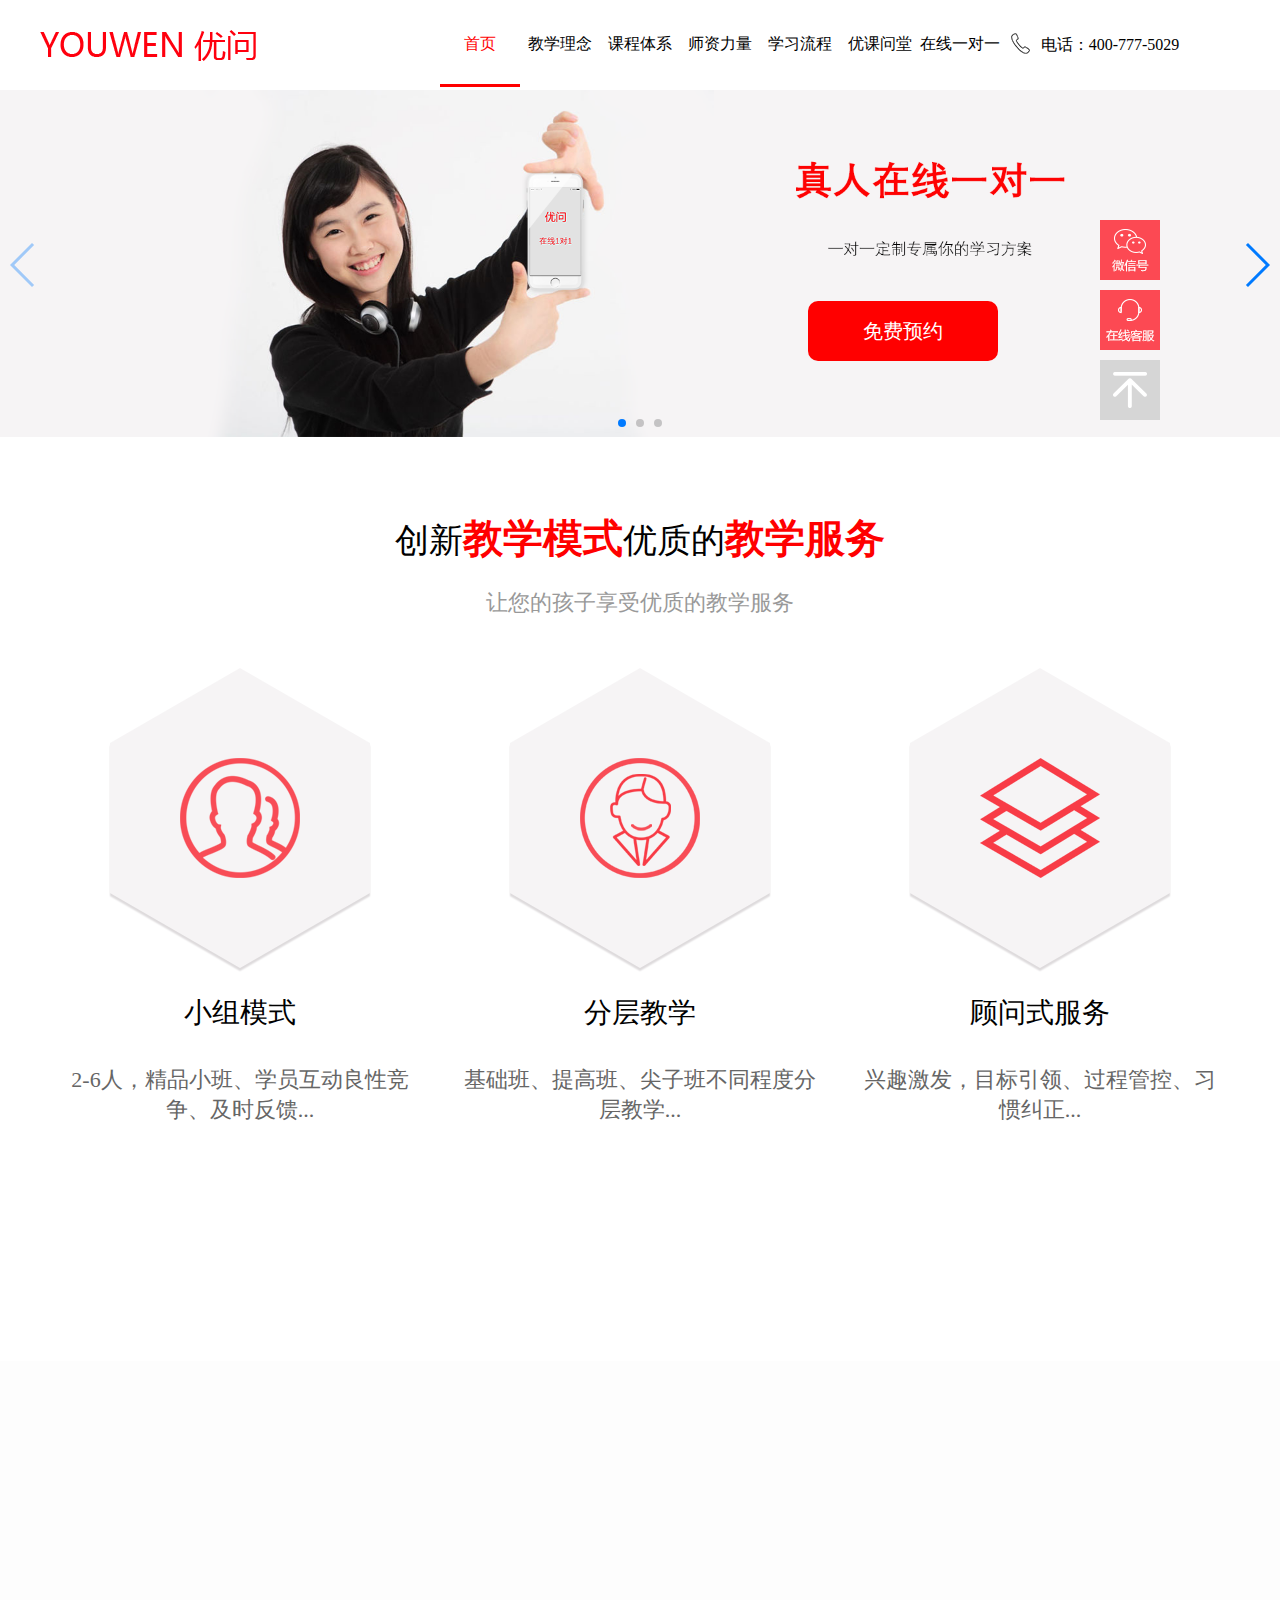
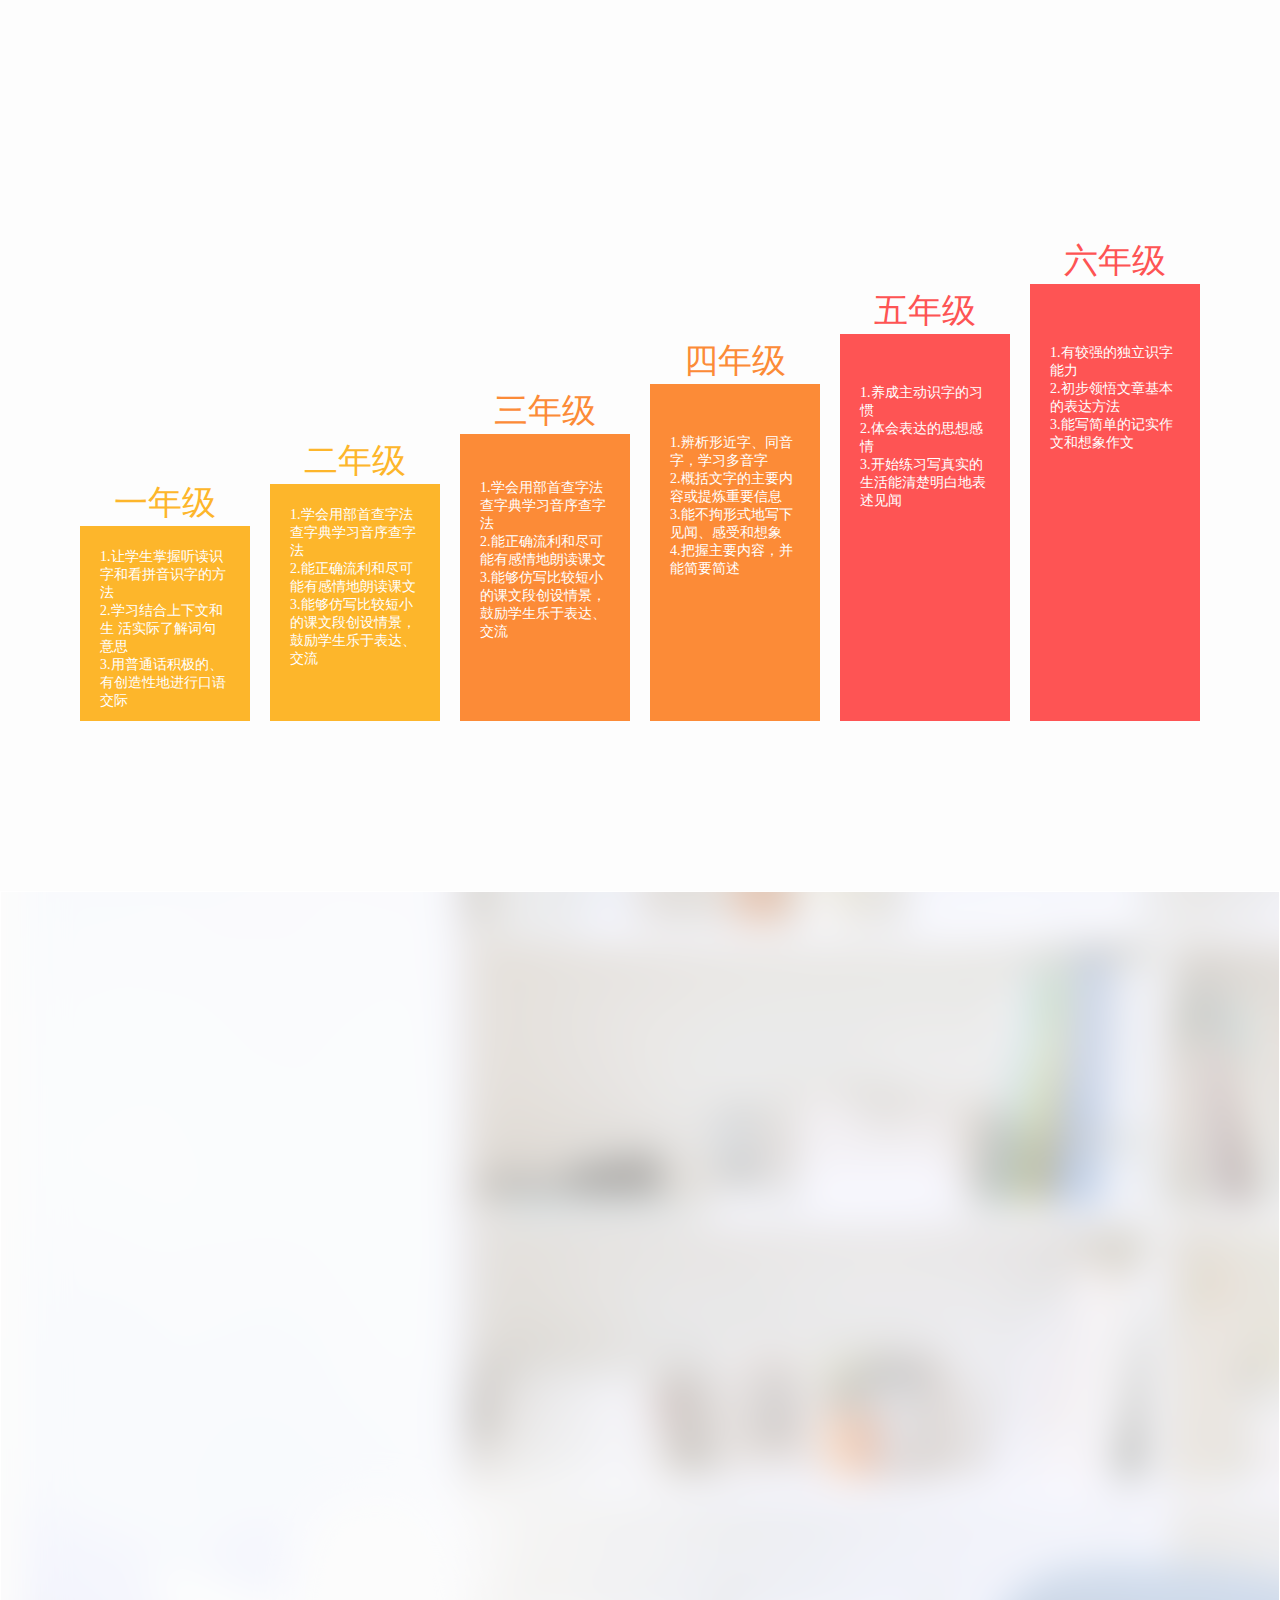
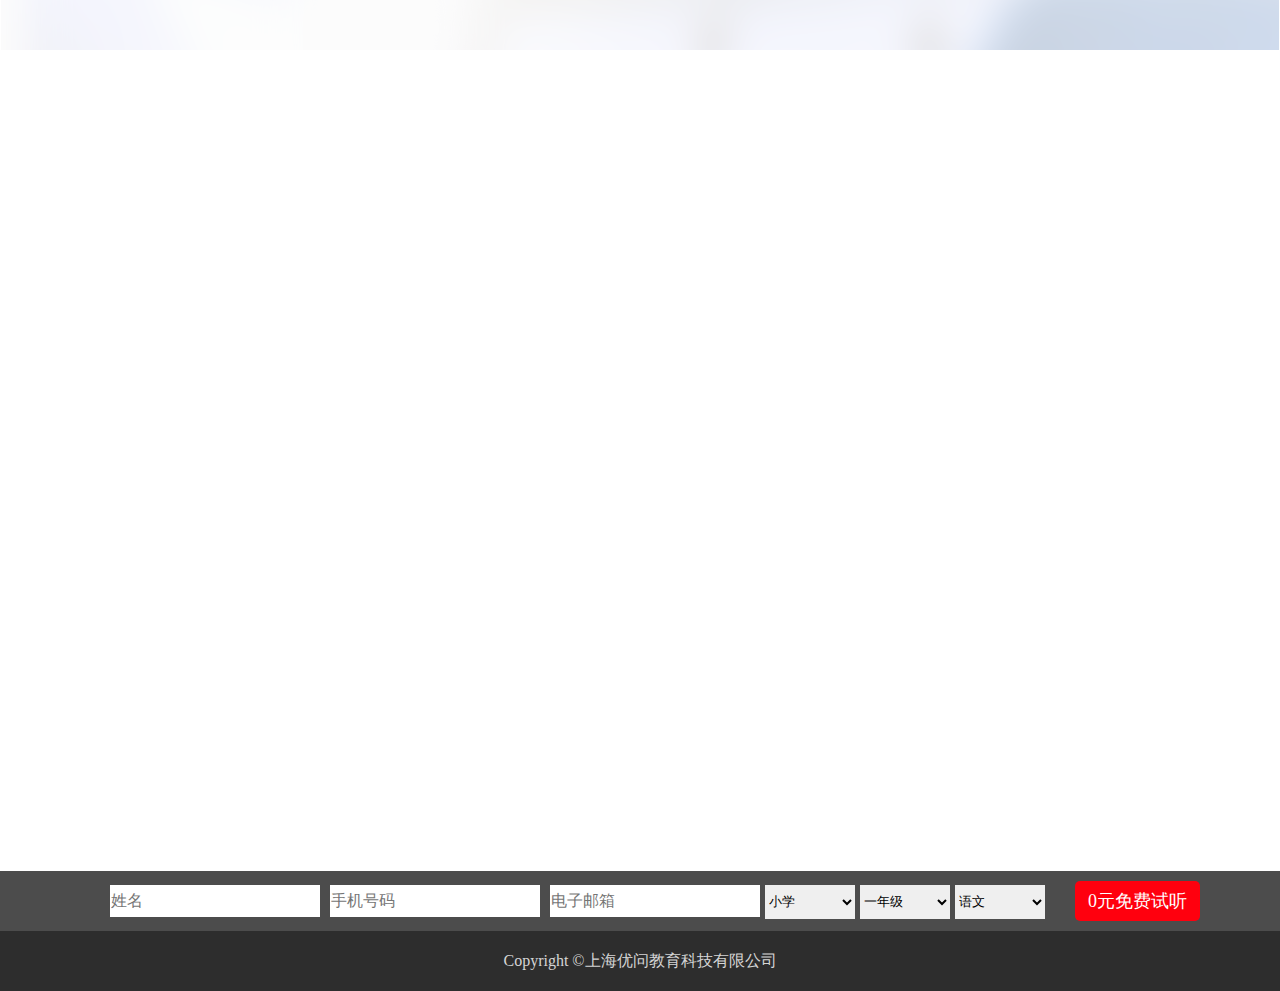
<file: index.html>
<!DOCTYPE html>
<html>
	<head>
		<meta charset="UTF-8">
		<title>优问教育网</title>
		<link rel="stylesheet" type="text/css" href="css/style1.css"/>
		<link rel="stylesheet" type="text/css" href="css/swiper.min.css"/>
		<link rel="stylesheet" type="text/css" href="css/animate.min.css"/>
		<script src="js/jquery-1.9.1.min.js"></script>
		<script src="js/swiper.min.js"></script>
		<script src="js/wow.min.js"></script>
	</head>
	<body>
		<!--顶部导航栏-->

		<div class="nav">
			<div class="navpic">
			<img src="img/logo.png"/>
			</div>
			<div class="navli">
				<ul>
					<li><a href="index.html" id="moren">首页</a></li>
					<li><a href="jiaoxuelinian.html">教学理念</a></li>
					<li><a href="kechengtixi.html">课程体系</a></li>
					<li><a href="shizililiang.html">师资力量</a></li>
					<li><a href="xuexiliucheng.html">学习流程</a></li>
					<li><a href="youwenketang.html">优课问堂</a></li>
					<li><a href="zaixianyiduidyi.html">在线一对一</a></li>
					<li class="wyli">电话：400-777-5029</li>
				</ul>
			</div>
			
		</div>
		<!--轮播部分-->
		<div class="swiper-container">
				<div class="swiper-wrapper">
						<div class="swiper-slide ">
							<img src="index-img/banner.png"/>
							<div id="buttmf1" class="wow zoomIn">免费预约</div>
						</div>
						<div class="swiper-slide">
							<img src="index-img/banner2.png"/>
							
						</div>
						<div class="swiper-slide">
							<img src="index-img/banner3.png"/>
							<div class="buttmf wow zoomIn">免费预约</div>
						</div>
						 <!-- Add Pagination -->
				</div>
				 <div class="swiper-pagination"></div>
        <!-- Add Arrows -->
        <div class="swiper-button-next"></div>
        <div class="swiper-button-prev"></div>
		</div>
		<!--主要部位-->
		<div class="centent">
			<p class="wow fadeInUp">创新<b class="bigban">教学模式</b>优质的<b class="bigban">教学服务</b></p>
			<p class="dierp wow fadeInDown">让您的孩子享受优质的教学服务</p>
			<div class="row-100">
				<div class="col-33 wow bounceInDown">
					<div class="col-01"></div>
					<p class="col-p1">小组模式</p>
					<span class="modelM">2-6人，精品小班、学员互动良性竞争、及时反馈...</span>
					
				</div>
				<div class="col-33 wow bounceInUp">
					<div class="col-02"></div>
					<p class="col-p2">分层教学</p>	
					<span class="modelM">基础班、提高班、尖子班不同程度分层教学...</span>
				</div>
				<div class="col-33  wow bounceInDown">
					<div class="col-03"></div>
					<p class="col-p3">顾问式服务</p>
					<span class="modelM">兴趣激发，目标引领、过程管控、习惯纠正...</span>
				</div>
			</div>
			<div class="centent-bo wow zoomIn">免费预约</div>		
		</div>
		<!--内容一-->
		<div class="dowin">
				<p class="dowin-title wow wobble">中小学全学段全科目<span>同步培优</span></p>
				<div class="dowin-1 wow shake">
					<ul class="dowin-ul">
						<li class="dowin-25 dolihover">小学</li>
						<li class="dowin-25">初中</li>
						<li class="dowin-25">高中</li>
						<li class="dowin-25">冲刺班级</li>
					</ul>
				</div>
				<div class="dowin-2 wow jello">
					<ul class="dowin-ul2">
						<li class="dowin-li2 dolihover">语文</li>
						<li class="dowin-li2">数学</li>
						<li class="dowin-li2">英语</li>
					</ul>
					<ul class="dowin-ul3">
						<li class="dowin-li2 dolihover">语文</li>
						<li class="dowin-li2">数学</li>
						<li class="dowin-li2">英语</li>
						<li class="dowin-li2">物理</li>
						<li class="dowin-li2">化学</li>
					</ul>
					<ul class="dowin-ul4">
						<li class="dowin-li2 dolihover">语文</li>
						<li class="dowin-li2">数学</li>
						<li class="dowin-li2">英语</li>
						<li class="dowin-li2">物理</li>
						<li class="dowin-li2">化学</li>
					</ul>
					<ul class="dowin-ul5">
						<li class="dowin-li2 dolihover">小升初</li>
						<li class="dowin-li2">中考冲刺</li>
						<li class="dowin-li2">高考冲刺</li>
					</ul>
				</div>
				<!--一到六年级的那一群-->
				<div class="center">
					<div class="sons">
						<div class="box">
							<!--小学语文-->
								<div class="grade1">
									<div style="width: 170px;">
										<p>一年级</p>
										<div class="grade1bg fl">
											<ol>
												<li>1.让学生掌握听读识字和看拼音识字的方法</li>
												<li>2.学习结合上下文和生 活实际了解词句意思</li>
												<li>3.用普通话积极的、有创造性地进行口语交际</li>
											</ol>
										</div>
									</div>
								</div>
								
								
								<div class="grade2">
									<div style="width: 170px;">
										<p>二年级</p>
										<div class="grade2bg fl">
											<ol>
												<li>1.学会用部首查字法查字典学习音序查字法</li>
												<li>2.能正确流利和尽可能有感情地朗读课文</li>
												<li>3.能够仿写比较短小的课文段创设情景，鼓励学生乐于表达、交流</li>
											</ol>
										</div>
									</div>
								</div>
								
								<div class="grade3">
									<div style="width: 170px;">
										<p>三年级</p>
										<div class="grade3bg fl">
											<ol>
												<li>1.学会用部首查字法查字典学习音序查字法</li>
												<li>2.能正确流利和尽可能有感情地朗读课文</li>
												<li>3.能够仿写比较短小的课文段创设情景，鼓励学生乐于表达、交流</li>
											</ol>
										</div>
									</div>
								</div>
								
								<div class="grade4">
									<div style="width: 170px;">
										<p>四年级</p>
										<div class="grade4bg fl">
											<ol>
												<li>1.辨析形近字、同音字，学习多音字 </li>
												<li>2.概括文字的主要内容或提炼重要信息</li>
												<li>3.能不拘形式地写下见闻、感受和想象</li>
												<li>4.把握主要内容，并能简要简述</li>
											</ol>
										</div>
									</div>
								</div>
								
								<div class="grade5 fl">
									<div style="width: 170px;">
										<p>五年级</p>
										<div class="grade5bg">
											<ol>
												<li>1.养成主动识字的习惯</li>
												<li>2.体会表达的思想感情 </li>
												<li>3.开始练习写真实的生活能清楚明白地表述见闻</li>
											</ol>
										</div>
									</div>
								</div>
								
								<div class="grade6">
									<div style="width: 170px;">
										<p>六年级</p>
										<div class="grade6bg fl">
											<ol>
												<li>1.有较强的独立识字能力</li>
												<li>2.初步领悟文章基本的表达方法 </li>
												<li>3.能写简单的记实作文和想象作文 </li>
											</ol>
										</div>
									</div>
								</div>
						</div>   <!--一到语文六年级结束-->

						
						<div class="box" style="display: none;"> <!--小学数学-->
							<div class="grade1 fl">
								<div style="width:170px">
									<p>一年级</p>
									<div class="grade1bg">
										<ol>
											<li>1.认识和理解数，建立数感，掌握简单的加减法</li>
											<li>2.认识物体的形状和位置关系，拥有简单的几何观念</li>
											<li>3.认识时间，学会找规律、统计等技能</li>
										</ol>
									</div>
								</div>
							</div>
							<div class="grade2 fl">
								<div style="width:170px">
									<p>二年级</p>
									<div class="grade2bg">
										<ol>
											<li>1.高阶的加减法、简单的乘除法</li>
											<li>2.认识锐角、钝角，会画对称轴和平移旋转</li>
											<li>3.长度单位及重量单位的认识</li>
											<li>4.认识统计表统计图，解决简单的统计问题</li>
										</ol>
									</div>
								</div>
							</div>
							<div class="grade3 fl">
								<div style="width:170px">
									<p>三年级</p>
									<div class="grade3bg">
										<ol>
											<li>1.高阶的乘除法，认识小数、分数以及其简单计算</li>
											<li>2.简单图形的周长、面积计算，长度、面积、重量单位</li>
											<li>3.认识时间、年月日</li>
											<li>4.平均数、统计与可能性</li>
										</ol>
									</div>
								</div>
							</div>
							<div class="grade4 fl">
								<div style="width:170px">
									<p>四年级</p>
									<div class="grade4bg">
										<ol>
											<li>1.大数的认识、四则运算及运算定律 </li>
											<li>2.掌握线、图形的分类以及平行垂直等关系</li>
											<li>3.用统计解决实际问题</li>
										</ol>
									</div>
								</div>
							</div>
							<div class="grade5 fl">
								<div style="width:170px">
									<p>五年级</p>
									<div class="grade5bg">
										<ol>
											<li>1.小数混合四则运算、简易方程</li>
											<li>2.因数和倍数、分数的性质及加减运算 </li>
											<li>3.统计与可能性/li>
										</ol>
									</div>
								</div>
							</div>
							<div class="grade6 fl">
								<div style="width:170px">
									<p>六年级</p>
									<div class="grade6bg">
										<ol>
											<li>主要内容：数的整除、分数、比和比例、圆和扇形、有理数、
											一次方程（组）和一次不等式（组）、、线段和角的画法、长方体的再认识 </li>
										</ol>
									</div>
								</div>
							</div>
						</div>
						
						
						<div class="box" style="display: none;"><!--小学英语-->
							<div class="grade1 fl">
								<div style="width:170px">
									<p>一年级</p>
									<div class="grade1bg">
										<ol>
											<li>1.学习了一些基础的生活名词，例如教室、水果、家人、小游戏等等。</li>
											<li>2.学习到了一些简单的陈述句、特殊疑问句及其回答等语法知识点</li>
										</ol>
									</div>
								</div>
							</div>
							<div class="grade2 fl">
								<div style="width:170px">
									<p>二年级</p>
									<div class="grade2bg">
										<ol>
											<li>1.学习了有关职业、食物、房间摆设等知识，继续加深了对特殊疑问句的学习和理解</li>
										</ol>
									</div>
								</div>
							</div>
							<div class="grade3 fl">
								<div style="width:170px">
									<p>三年级</p>
									<div class="grade3bg">
										<ol>
											<li>1.学习了关于动物、文具、简单数词、颜色等的表达。
												语法涉及到了祈使句、询问对方意见或喜好的知识点</li>
										</ol>
									</div>
								</div>
							</div>
							<div class="grade4 fl">
								<div style="width:170px">
									<p>四年级</p>
									<div class="grade4bg">
										<ol>
											<li>1.主要学习了超市、公园等场景的应用，以及数词的加深。
												语法涉及到There be句型、一般现在时态和现在进行时态 </li>
										</ol>
									</div>
								</div>
							</div>
							<div class="grade5 fl">
								<div style="width:170px">
									<p>五年级</p>
									<div class="grade5bg">
										<ol>
											<li>1.学习了询问时间、询问交通方式、询问方向等知识点。
												语法涉及到情态动词的使用、询问频率的特殊疑问词</li>
										</ol>
									</div>
								</div>
							</div>
							<div class="grade6 fl">
								<div style="width:170px">
									<p>六年级</p>
									<div class="grade6bg">
										<ol>
											<li>1.基础知识的加深，语法知识的拓展，以及时态语法的应用 </li>
										</ol>
									</div>
								</div>
							</div>
						</div>
					</div>
										
						
					<div class="sons" style="display: none;">
					<div class="box1"><!--初中语文-->
						<div class="Junior0 fl">
							<div style="width:230px">
								<p>预初</p>
								<div class="Junior0bg">
									<ul>
										<li>1.有较强的独立识字能力</li>
										<li>2.掌握学习技巧 增强学以致用的能力</li>
										<li>3.不同文体的表达顺序、表达方法</li>
										<li>4.交流过程中有一定的主题</li>
									</ul>
								</div>
							</div>
						</div>
						<div class="Junior1 fl">
							<div style="width:230px">
								<p>初一</p>
								<div class="Junior1bg">
									<ul>
										<li>1.名著阅读与文化文学常识积累 </li>
										<li>2.现代文快速阅读技巧</li>
										<li>3.修辞方式灵活运用</li>
										<li>4.作文审题，结构梳理</li>
									</ul>
								</div>
							</div>
						</div>
						<div class="Junior2 fl">
							<div style="width:230px">
								<p>初二</p>
								<div class="Junior2bg">
									<ul>
										<li>1.现代文快速阅读技巧 </li>
										<li>2.文言文翻译技巧提升</li>
										<li>3.现代文阅读文体知识总结</li>
										<li>4.写作系统性思维加强</li>
									</ul>
								</div>
							</div>
						</div>
						<div class="Junior3 fl">
							<div style="width:230px">
								<p>初三</p>
								<div class="Junior3bg">
									<ul>
										<li>1.综合性学习题型归纳 </li>
										<li>2.现代文阅读高频考点总结</li>
										<li>3.文言文综合答题技巧</li>
										<li>4.考前技巧、经验传授</li>
									</ul>
								</div>
							</div>
						</div>
					</div>
					<div class="box1" style="display: none;">
						<!--初中数学-->
						<div class="Junior0 fl">
							<div style="width:230px">
								<p>预初</p>
								<div class="Junior0bg">
									<ul>
										<li>主要内容：数的整除、分数、比和比例、圆和扇形、有理数、一次方程（组）和一次不等式（组）、线段和角的画法、长方体的再认识</li>
									</ul>
								</div>
							</div>
						</div>
						<div class="Junior1 fl">
							<div style="width:230px">
								<p>初一</p>
								<div class="Junior1bg">
									<ul>
										<li>主要内容：整式、分式、图形的运动 、实数、
											相交线与平行线、三角形、平面直角坐标系</li>
									</ul>
								</div>
							</div>
						</div>
						<div class="Junior2 fl">
							<div style="width:230px">
								<p>初二</p>
								<div class="Junior2bg">
									<ul>
										<li>主要内容：二次根式、一元二次方程、正比例函数和反比例函数
											、几何证明 、一次函数、代数方程、四边形、概率初步</li>
									</ul>
								</div>
							</div>
						</div>
						<div class="Junior3 fl">
							<div style="width:230px">
								<p>初三</p>
								<div class="Junior3bg">
									<ul>
										<li>主要内容：相似三角形、锐角三角比、
											二次函数、圆与正多边形、统计初步 </li>
									</ul>
								</div>
							</div>
						</div>
					</div>
					<div class="box1" style="display: none;">
						<!--初中英语-->
						<div class="Junior0 fl">
							<div style="width:230px">
								<p>预初</p>
								<div class="Junior0bg">
									<ul>
										<li>基础知识的加深，语法知识的拓展，以及时态语法的应用</li>
									</ol>
								</div>
							</div>
						</div>
						<div class="Junior1 fl">
							<div style="width:230px">
								<p>初一</p>
								<div class="Junior1bg">
									<ul>
										<li>主要学习一些简单词组，简单的语法知识，作为承上启下的重要年级 </li>
									</ul>
								</div>
							</div>
						</div>
						<div class="Junior2 fl">
							<div style="width:230px">
								<p>初二</p>
								<div class="Junior2bg">
									<ul>
										<li>涉及到书信的书写格式、高科技与生活的碰撞，开始强调知识的实际应用能力。</li>
									</ul>
								</div>
							</div>
						</div>
						<div class="Junior3 fl">
							<div style="width:230px">
								<p>初三</p>
								<div class="Junior3bg">
									<ul>
										<li>全面学习英语的八大时态、对单词词性的学习和总结，熟练掌握对句子结构分析的能力 </li>
									</ul>
								</div>
							</div>
						</div>
					</div>
					<div class="box1" style="display: none;">
						<!--初中物理-->
						<div class="Junior2 physics1 fl">
							<div style="width:230px">
								<p>初二</p>
								<div class="Junior2bg">
									<ul>
										<li>1.声、光、力基础掌握牢固</li>
										<li>2.激发物理学习兴趣</li>
										<li>3.基础知识提炼</li>
										<li>4.题型归纳总结</li>
										<li>5.书本结合实际掌握更牢</li>
									</ul>
								</div>
							</div>
						</div>
						<div class="Junior3 physics2 fl">
							<div style="width:230px">
								<p>初三</p>
								<div class="physics2bg">
									<ul>
										<li>1.解题技巧提升</li>
										<li>2.易错易考知识点高频练习</li>
										<li>3.中考真题专攻 </li>
										<li>4.考前经验传授</li>
										<li>5.综合解题能力突破</li>
									</ul>
								</div>
							</div>
						</div>
					</div>
					<div class="box1" style="display: none;">
						<!--初中化学-->
						<div class="Junior3 chemical1 fl">
							<div style="width:230px">
								<p>初三</p>
								<div class="chemical1bg">
									<ul>
										<li>1.熟记元素周期表 </li>
										<li>2.基础化学方程式书写</li>
										<li>3.常考题型归纳总结</li>
										<li>4.基础实验熟练掌握</li>
										<li>5.培养化学学习兴趣</li>
									</ul>
								</div>
							</div>
						</div>
					</div>
					</div>
					
					
					
					<div class="sons" style="display: none;">
					<div class="box2">
						<!--高中语文-->
						<div class="senior1 fl">
							<div style="width:230px">
								<p>高一</p>
								<div class="senior1bg">
									<ul>
										<li>1.扎实的课内基础知识</li>
										<li>2.记叙文阅读赏析理解</li>
										<li>3.巧解文言文实词、虚词</li>
										<li>4.合理规划学科知识体系</li>
									</ul>
								</div>
							</div>
						</div>
						<div class="senior2 fl">
							<div style="width:230px">
								<p>高二</p>
								<div class="senior2bg">
									<ul>
										<li>1.课外知识阅读积累</li>
										<li>2.散文、小说阅读赏析理解</li>
										<li>3.高效提升文言文阅读解题能力</li>
										<li>4.写作思维、结构拓展训练</li>
										<li>5.高考冲刺提前接触</li>
									</ul>
								</div>
							</div>
						</div>
						<div class="senior3 fl">
							<div style="width:230px">
								<p>高三</p>
								<div class="senior3bg">
									<ul>
										<li>1.各类题型巧解技巧</li>
										<li>2.综合阅读鉴赏能力突破</li>
										<li>3.历年真题高频训练</li>
										<li>4.考前高频考点针对性查漏补缺</li>
										<li>5.写作高分突破点拨</li>
									</ul>
								</div>
							</div>
						</div>
					</div>
				
					<div class="box2" style="display: none;">
						<!--高中数学-->
						<div class="senior1 fl">
							<div style="width:230px">
								<p>高一</p>
								<div class="senior1bg">
									<ul>
										<li>主要内容：集合和命题、不等式、函数的基本性质、
											幂函数、指数函数和对数函数、三角比、三角函数</li>
									</ul>
								</div>
							</div>
						</div>
						<div class="senior2 fl">
							<div style="width:230px">
								<p>高二</p>
								<div class="senior2bg">
									<ul>
										<li>主要内容：数列与数学归纳法、平面向量的坐标表示、
											矩阵和行列式初步、算法初步、坐标平面上的直线、圆锥曲线、复数 </li>
									</ul>
								</div>
							</div>
						</div>
						<div class="senior3 fl">
							<div style="width:230px">
								<p>高三</p>
								<div class="senior3bg">
									<ul>
										<li>主要内容：空间直线与平面、简单几何体、排列组合与二项式定理、概率论初步、基本统计方法 </li>
									</ul>
								</div>
							</div>
						</div>
					</div>
					<div class="box2" style="display: none;">
						<!--高中英语-->
						<div class="senior1 fl">
							<div style="width:230px">
								<p>高一</p>
								<div class="senior1bg">
									<ul>
										<li>重点培养做题能力，文章阅读的理解能力和听力能力 </li>
									</ul>
								</div>
							</div>
						</div>
						<div class="senior2 fl">
							<div style="width:230px">
								<p>高二</p>
								<div class="senior2bg">
									<ul>
										<li>系统进行知识点提炼，提高写作能力，学习做题技巧 </li>
									</ul>
								</div>
							</div>
						</div>
						<div class="senior3 fl">
							<div style="width:230px">
								<p>高三</p>
								<div class="senior3bg">
									<ul>
										<li>进行系统化复习，加深对高考真题的理解和掌握，高效率的进行高考复习 </li>
									</ul>
								</div>
							</div>
						</div>
					</div>
					<div class="box2" style="display: none;">
						<!--高中物理-->
						<div class="senior1 fl">
							<div style="width:230px">
								<p>高一</p>
								<div class="senior1bg">
									<ul>
										<li>1.匀变速直线运动 </li>
										<li>2.力和力的平衡</li>
										<li>3.牛顿运动定律</li>
										<li>4.周期运动</li>
										<li>5.机械能</li>
										<li>6.分子和气体定律 </li>
									</ul>
								</div>
							</div>
						</div>
						<div class="senior2 fl">
							<div style="width:230px">
								<p>高二</p>
								<div class="senior2bg">
									<ul>
										<li>1.内能 能量守恒定律 </li>
										<li>2.电场</li>
										<li>3.电路</li>
										<li>4.磁场</li>
										<li>5.电磁感应</li>
										<li>6.电磁波 </li>
										<li> 7.物质的微观结构</li>
									</ul>
								</div>
							</div>
						</div>
						<div class="senior3 fl">
							<div style="width:230px">
								<p>高三</p>
								<div class="senior3bg">
									<ul>
										<li>1.知识查漏补缺</li>
										<li>2.高考经典题型案例分析</li>
										<li>3.重点题型总结归纳</li>
										<li>4.名师押题预测</li>
										<li>5.考前心理疏导、经验技巧传授</li>
									</ul>
								</div>
							</div>
						</div>
					</div>
					<div class="box2" style="display: none;">
						<!--高中化学-->
						<div class="senior1 fl">
							<div style="width:230px">
								<p>高一</p>
								<div class="senior1bg">
									<ul>
										<li>1.高级化学方程式书写 </li>
										<li>2.基础知识梳理巩固</li>
										<li>3.培养化学学习兴趣及学习技巧</li>
										<li>4.习惯、掌握题型</li>
										<li>5.基础实验掌握提高</li>
									</ul>
								</div>
							</div>
						</div>
						<div class="senior2 fl">
							<div style="width:230px">
								<p>高二</p>
								<div class="senior2bg">
									<ul>
										<li>1.重点难点强化训练</li>
										<li>2.基础知识查漏补缺</li>
										<li>3.计算技巧训练</li>
										<li>4.重点实验专项突破</li>
										<li>5.化学思维拓展及知识网络构建</li>
									</ul>
								</div>
							</div>
						</div>
						<div class="senior3 fl">
							<div style="width:230px">
								<p>高三</p>
								<div class="senior3bg">
									<ul>
										<li>1.历年高频易考、易错考点重点分析</li>
										<li>2.答题策略和针对性题库训练</li>
										<li>3.构建化学系统性知识网络</li>
										<li>4.考前经验技巧传授</li>
										<li>5.高考前名师押题预测</li>
									</ul>
								</div>
							</div>
						</div>
					</div>
				</div>

					
					
					
					
					<div class="sons" style="display: none;">
					<div class="box3">
						<!--冲刺班级之小升初   语数英-->
						<div class="xiaowu1 fl">
							<div style="width:230px">
								<p>语文</p>
								<div class="xiaowu1bg">
									<ul>
										<li>1.加强课外阅读兴趣培养</li>
										<li>2.修改病句解题技巧</li>
										<li>3.写作手法熟练，灵活运用各种修辞手法</li>
										<li>4.专题预习领先一步</li>
									</ul>
								</div>
							</div>
						</div>
						<div class="xiaowu2 fl">
							<div style="width:230px">
								<p>数学</p>
								<div class="xiaowu2bg">
									<ul>
										<li>1.进一步激发学科学习兴趣 </li>
										<li>2.基本知识概念加强理解与深化</li>
										<li>3.基本数学学习思维拓展训练</li>
										<li>4.小升初专题知识领先理解</li>
									</ul>
								</div>
							</div>
						</div>
						<div class="xiaowu3 fl">
							<div style="width:230px">
								<p>英语</p>
								<div class="xiaowu3bg">
									<ul>
										<li>1.词汇音标掌握扎实 </li>
										<li>2.基础语法加强训练</li>
										<li>3.基础词汇句型专项练习</li>
										<li>4.听力专题训练</li>
									</ul>
								</div>
							</div>
						</div>
					</div>
					<div class="box3" style="display: none;">
						<!--中考冲刺-->
						<div class="chugao1 fl">
							<div style="width:210px">
								<p>语文</p>
								<div class="chugao1bg">
									<ul>
										<li>1.中考难点专项训练、讲解 </li>
										<li>2.文言文综合解题能力提高</li>
										<li>3.历年易考、易错考点重点讲解</li>
										<li>4.名师作文押题</li>
										<li>5.考前经验技巧传授</li>
									</ul>
								</div>
							</div>
						</div>
						<div class="chugao2 fl">
							<div style="width:210px">
								<p>数学</p>
								<div class="chugao2bg">
									<ul>
										<li>1.冲刺阶段规划指导学习方案 </li>
										<li>2.针对性查漏补缺专讲</li>
										<li>3.各类题型解题策略总结</li>
										<li>4.历年中考真题、模拟题集中讲解</li>
										<li>5.考前心理疏导、技巧经验传授</li>
									</ul>
								</div>
							</div>
						</div>
						<div class="chugao3 fl">
							<div style="width:210px">
								<p>英语</p>
								<div class="chugao3bg">
									<ul>
										<li>1.冲刺阶段规划指导学习方案 </li>
										<li>2.完型答题技巧快速提升</li>
										<li>3.听力专项讲解训练</li>
										<li>4.考前知识点综合梳理</li>
										<li>5.考前心理疏导，技巧经验传授</li>
									</ul>
								</div>
							</div>
						</div>
						<div class="chugao4 fl">
							<div style="width:210px">
								<p>物理</p>
								<div class="chugao4bg">
									<ul>
										<li>1.考前易错易考知识点重点讲解 </li>
										<li>2.各题型解题技巧逐一分析</li>
										<li>3.反复大量熟悉中考题型</li>
										<li>4.个性化查漏补缺</li>
										<li>5.考前心理疏导、经验技巧传授</li>
									</ul>
								</div>
							</div>
						</div>
						<div class="chugao5 fl">
							<div style="width:210px">
								<p>化学</p>
								<div class="chugao5bg">
									<ul>
										<li>1.大量限时答题训练 </li>
										<li>2.历年易错、易考、易混专讲</li>
										<li>3.创新题型集中训练</li>
										<li>4.考前心态调整技巧</li>
										<li>5.考前经验技巧传授</li>
									</ul>
								</div>
							</div>
						</div>
					</div>
					<div class="box3" style="display: none;">
						<div class="chugao1 fl">
							<div style="width:210px">
								<p>语文</p>
								<div class="chugao1bg">
									<ul>
										<li>1.各题型专题狂练 </li>
										<li>2.文言文专题拓展训练</li>
										<li>3.状元满分作文赏析，名师解读</li>
										<li>4.考前经验技巧传授</li>
										<li>5.考前调整心态、正确心理引导</li>
									</ul>
								</div>
							</div>
						</div>
						<div class="chugao2 fl">
							<div style="width:210px">
								<p>数学</p>
								<div class="chugao2bg">
									<ul>
										<li>1.历年真题、难题、易错题高频训练 </li>
										<li>2.训练限时解题技巧</li>
										<li>3.各题型解题技巧熟练掌握</li>
										<li>4.概率、解析几何、函数，五大专题逐一击破</li>
										<li>5.考前心理疏导，解题经验技巧传授</li>
									</ul>
								</div>
							</div>
						</div>
						<div class="chugao3 fl">
							<div style="width:210px">
								<p>英语</p>
								<div class="chugao3bg">
									<ul>
										<li>1.综合阅读理解能力重点突破 </li>
										<li>2.常见高考题型解题技巧掌握</li>
										<li>3.重点、难点词组、短语、句型重点掌握</li>
										<li>4.高考满分作文冲刺</li>
										<li>5.考前心理疏导，经验技巧传授</li>
									</ul>
								</div>
							</div>
						</div>
						<div class="chugao4 fl">
							<div style="width:210px">
								<p>物理</p>
								<div class="chugao4bg">
									<ul>
										<li>1.知识查漏补缺 </li>
										<li>2.高考经典题型案例分析</li>
										<li>3.重点题型总结归纳</li>
										<li>4.名师押题预测</li>
										<li>5.考前心理疏导、经验技巧传授</li>
									</ul>
								</div>
							</div>
						</div>
						<div class="chugao5 fl">
							<div style="width:210px">
								<p>化学</p>
								<div class="chugao5bg">
									<ul>
										<li>1.解题技巧补充 </li>
										<li>2.高考真题狂练</li>
										<li>3.各题型总结归纳</li>
										<li>4.高分考生心得分享</li>
										<li>5.考前心理疏导、经验技巧传授</li>
									</ul>
								</div>
							</div>
						</div>
					</div>
				</div>
</div>
						<div class="centent-bo wow zoomIn" style="position: absolute;bottom: -30px;left: 43%;">免费预约</div>	
					
				</div>
				<!--年级那一堆结束-->
		<!--实力派-->
		<div class="neino">
				<div class="neino-1">
					<h2 class="neini1-h2 wow zoomInDown">
					5轮筛选 &nbsp;&nbsp;只选最优&nbsp;&nbsp;&nbsp; 
					<span>真正实力派</span>
					</h2>
					<div class="neini-2">
						<span class="trans wow bounceInLeft">来源：教学精英  全国各大名校  各省市资深教研员</span>
						<span class="trans wow bounceInRight">1层筛选：扎实的学科知识(17.4%)</span>
						<span class="trans wow bounceInLeft">2层筛选：精湛的教学技能(13.7%)</span>
						<span class="trans wow bounceInRight">3层筛选：清晰的教学思路(8.5%)</span>
						<span class="trans wow bounceInLeft">4层筛选：丰富的教学经验(6.2%)</span>
						<span class="trans wow bounceInRight">5层筛选：突出的人格魅力(3.7%)</span>
					</div>
					<div class="centent-bo wow zoomIn" style="position: relative;top: 500px;">免费预约</div>	
				</div>
		</div>
		<!--实力派结束-->
		
		<!--跟进沟通-->
		<div class="qfgou">
			<div class="qfgcon">
				<h2 class="qfg-h2 wow zoomInUp" style="margin-top: 80px;">
					全方位的优质的
					<span>跟进沟通</span>
				</h2>
				<p class="qfg-p wow fadeInDown">时刻关注孩子的学习进展</p>
				<div class="qfg-row" style="height: 300px;">
					<div class="qfg-col fl wow swing">
						<img src="img/lian.png" class="img_sca" style="display: block; margin-top: 30px;"/>
					</div>
					<div class="qfg-col fl wow rubberBand">
						<img src="img/ce.png"/ class="img_sca" style="display: block; margin: 0 auto;">
					</div>
					<div class="qfg-col1 fl wow shake">
						<img src="img/xue.png"/ class="img_sca" style="display: block; margin: 0 auto;">
					</div>
					<div class="qfg-col fl wow rubberBand">
						<img src="img/ping.png"/ class="img_sca" style="display: block; margin-top: -40px;">
					</div>
					<div class="qfg-col fl wow swing">
						<img src="img/gai.png"/ class="img_sca" style="display: block; margin-top:30px;">
					</div>
				</div>
				<div class="centent-bo wow zoomIn">免费预约</div>	

			</div>
		</div>
		<!--跟进沟通结束-->
		
		<!--报名专栏-->
		<div class="baomomi">
			<div class="bao-con">
				<form id="form1"> 
					<p><input type="text" placeholder="姓名"/></p>
					<p><input type="text" placeholder="手机号码"/></p>
					<p><input type="text" placeholder="电子邮箱"/></p>
					<select name="stage" id="stage">
						<option value="0">小学</option>
						<option value="1">小升初</option>
						<option value="2">初中</option>
						<option value="3">中考冲刺</option>
						<option value="4">高中</option>
						<option value="5">高考冲刺</option>
					</select>
					<select name="grade" id="grade">
						<option value="0">一年级</option>
						<option value="1">二年级</option>
						<option value="2">三年级</option>
						<option value="3">四年级</option>
						<option value="4">五年级</option>
						<option value="5">六年级</option>
					</select>
					<select name="subject" id="subject">
						<option value="0">语文</option>
						<option value="1">数学</option>
						<option value="2">英语</option>
					</select>
					<div id="mysubmit" style="cursor:pointer;">0元免费试听</div>
				</form>
			</div>
		</div>
		<!--报名专栏结束-->
		
		<!--版权信息-->
		<div class="footer fl">
			Copyright &copy;上海优问教育科技有限公司
		</div>
		
		<!--绝对定位加返回顶部-->
		<div class="fixed1"></div>
		<div class="fixed1-hov"></div>
		<div class="fixed2"></div>
		<div class="fixed3"></div>
		
		
		<div class="motai"></div>
		<div class="motai-all">
			
		<div class="motaik-left fl">
			<span>超小组</span>
			<span>分层次</span>
			<span>强互动</span>
			<p>全流程强化中小学生动力</p>
			<div class="mtk_img">
				<img src="img/mtk_boy.png"/>
			</div>
		</div>
		<div id="line" class="mtk-mid fl"></div>
		<div class="motaik-right fl">
			<div class="colose-1"></div>
			<form id="form2" name="form">
				<p><input type="text" placeholder="姓名"/></p>
				
				<p><input type="text" placeholder="手机号"/></p>
				<select name="stage" id="stage" style="margin-left: 30px;">
						<option value="0">小学</option>
						<option value="1">小升初</option>
						<option value="2">初中</option>
						<option value="3">中考冲刺</option>
						<option value="4">高中</option>
						<option value="5">高考冲刺</option>
					</select>
					<select name="grade" id="grade">
						<option value="0">一年级</option>
						<option value="1">二年级</option>
						<option value="2">三年级</option>
						<option value="3">四年级</option>
						<option value="4">五年级</option>
						<option value="5">六年级</option>
					</select>
					<select name="subject" id="subject">
						<option value="0">语文</option>
						<option value="1">数学</option>
						<option value="2">英语</option>
					</select>
					<p></p>
				<div class="mtkbutton">免费预约</div>	
			</form>	
		</div>
		</div>	

</body>
<script type="text/javascript">
		new WOW().init();
	$(".fixed1").mouseover(function(){
		$(".fixed1-hov").css("display","block");
	}).mouseout(function(){
		$(".fixed1-hov").css("display","none");
		
	});
	$(".fixed3").mouseover(function(){
		$(".fixed3").html("返回<br/>顶部");
		$(".fixed3").css({"font-size":"18px","color":"#A9A5A5","background":"#D9D9D9","text-align":"center","line-height":"28px"});
	}).mouseout(function(){
		$(".fixed3").css({"background":"url(img/backtop.png)"});
		$(".fixed3").html("");
	});
	$(".fixed3").click(function(){
		$(window).scrollTop(0);
	});
//	TAB切换
	$(".dowin-25").mouseover(function(){
		$(this).addClass("dolihover");
		$(this).siblings().removeClass("dolihover");
		var index2=$(this).index();
		$(".dowin-2 ul").eq(index2).show();
		$(".dowin-2 ul").eq(index2).siblings().hide();
		$(".sons").eq(index2).show().addClass("animated rubberBand");
		$(".sons").eq(index2).siblings().hide();
	});
	
	
	$(".dowin-ul2 .dowin-li2").mouseover(function(){
		$(this).addClass("dolihover");
		$(this).siblings().removeClass("dolihover");
		var index1=$(this).index();
		$(".sons .box").eq(index1).show().addClass("animated slideInLeft");
		$(".sons .box").eq(index1).siblings().hide();
	});
	
	$(".dowin-2 .dowin-ul3 li").mouseover(function(){
		$(this).addClass("dolihover");
		$(this).siblings().removeClass("dolihover");
		var index3=$(this).index();
		$(".sons").find(".box1").eq(index3).show().addClass("animated zoomInLeft");
		$(".sons").find(".box1").eq(index3).siblings().hide();
	});
	$(".dowin-2 .dowin-ul4 li").mouseover(function(){
		$(this).addClass("dolihover");
		$(this).siblings().removeClass("dolihover");
		var index4=$(this).index();
		$(".sons").find(".box2").eq(index4).show().addClass("animated rollIn");
		$(".sons").find(".box2").eq(index4).siblings().hide();
	});
	$(".dowin-2 .dowin-ul5 li").mouseover(function(){
		$(this).addClass("dolihover");
		$(this).siblings().removeClass("dolihover");
		var index5=$(this).index();
		$(".sons").find(".box3").eq(index5).show().addClass("animated rollIn");
		$(".sons").find(".box3").eq(index5).siblings().hide();
	});
	
//	模态框
	$(".buttmf").click(function(){
		$(".motai").fadeIn();
		$(".motai-all").fadeIn();
	});
	$(".centent-bo").click(function(){
		$(".motai").show();
		$(".motai-all").show();
		
	});
	$("#buttmf1").click(function(){
		$(".motai").fadeIn();
		$(".motai-all").fadeIn();
	});
//	模态框关闭
	$(".colose-1").click(function(){
		$(".motai").hide();
		$(".motai-all").hide();
	});
	
	
//	轮播
	new Swiper(".swiper-container",{
//			loop:true,
			pagination: '.swiper-pagination',
	        nextButton: '.swiper-button-next',
	        prevButton: '.swiper-button-prev',
	        paginationClickable: true,
	        spaceBetween: 30,
	        centeredSlides: true,
	        autoplay: 2000,
	        autoplayDisableOnInteraction: false
	});
	

</script>
</html>
</file>
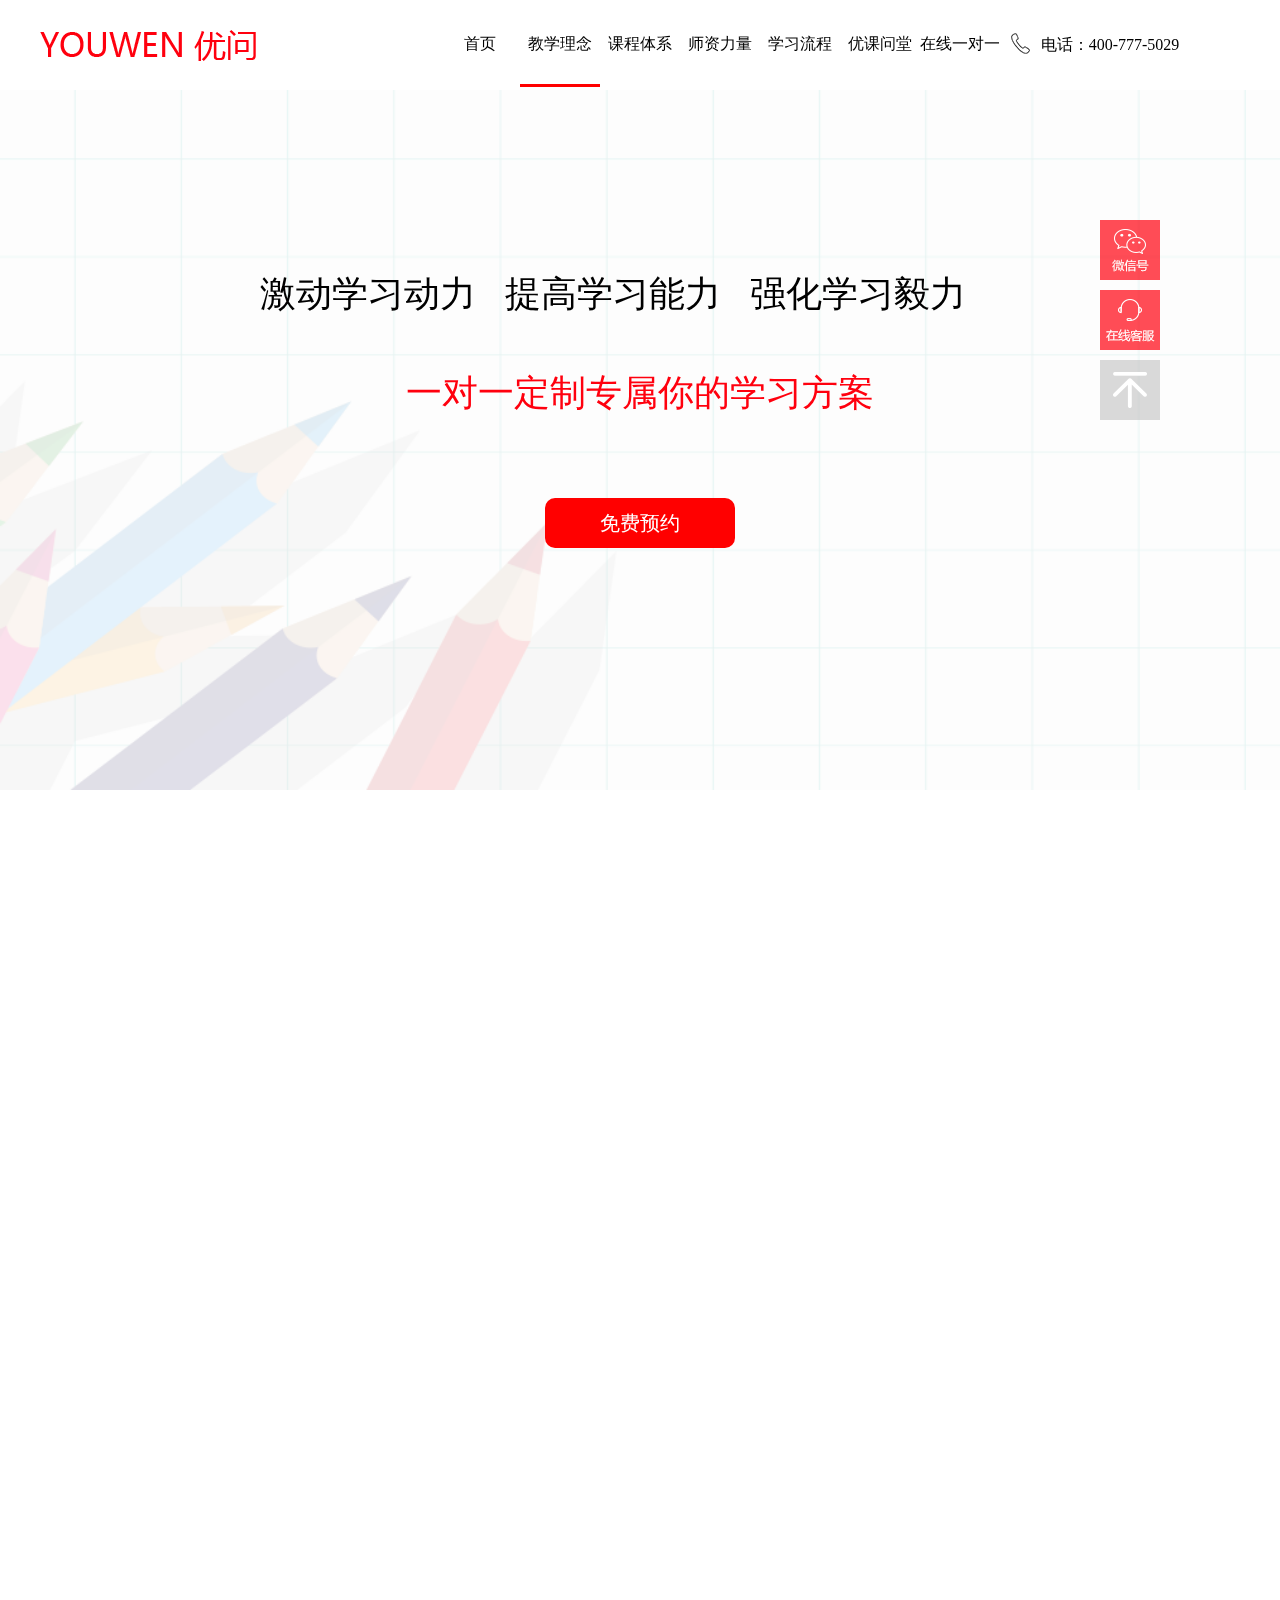
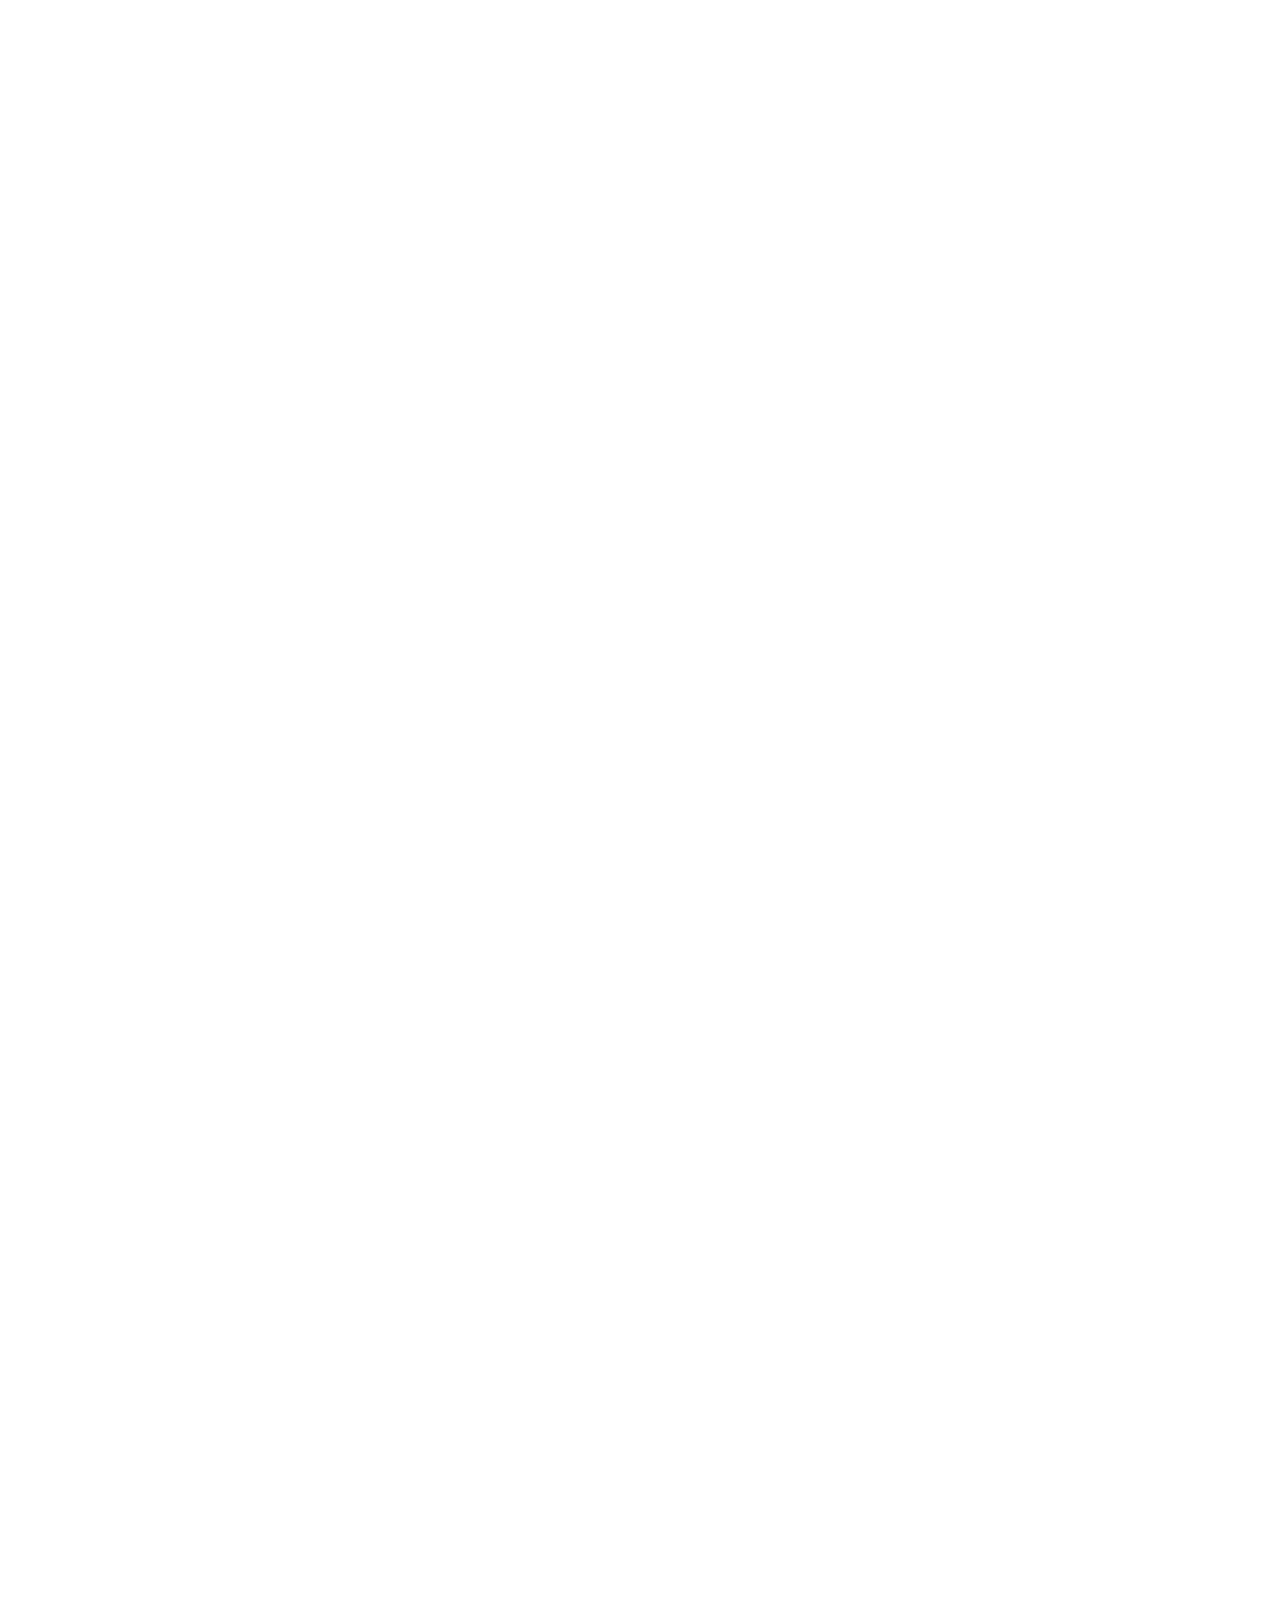
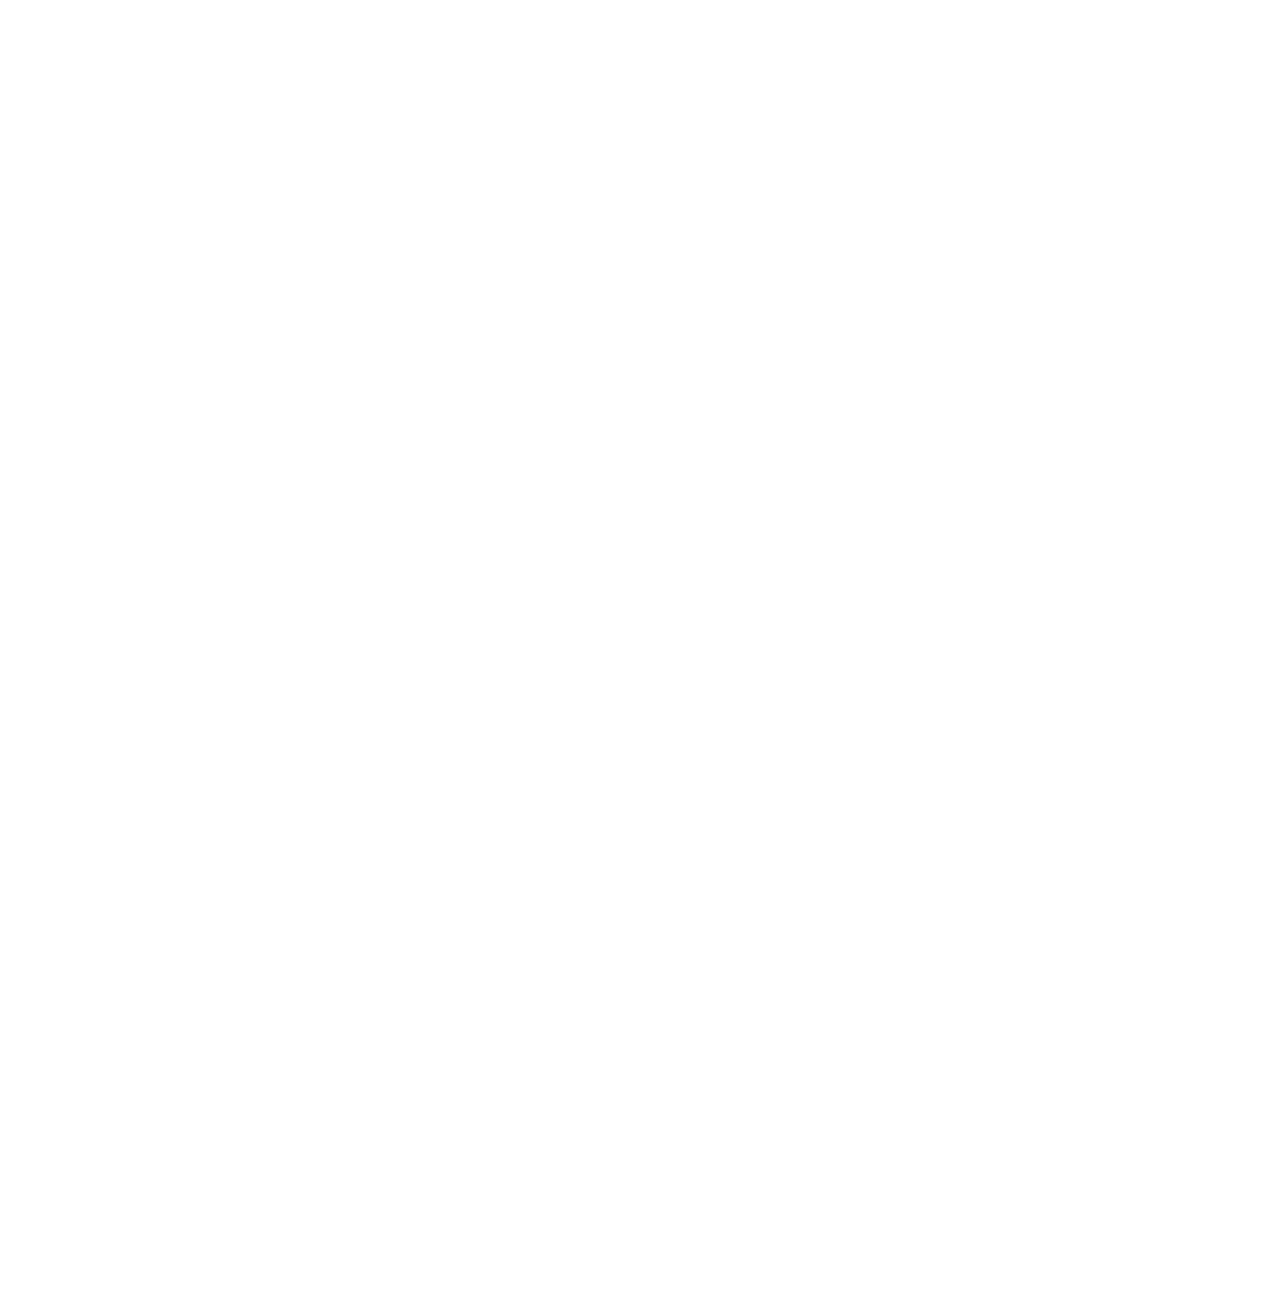
<file: jiaoxuelinian.html>
<!DOCTYPE html>
<html>
	<head>
		<meta charset="UTF-8">
		<title>教学理念</title>
		<link rel="stylesheet" type="text/css" href="css/linian1.css"/>
		<link rel="stylesheet" type="text/css" href="css/animate.min.css"/>
		<link rel="stylesheet" type="text/css" href="css/jquery.fullPage.css"/>
		<script src="js/jquery-1.9.1.min.js"></script>
		<script src="js/jquery.fullPage.min.js"></script>
		<script src="js/wow.min.js" type="text/javascript" charset="utf-8"></script>
		
	</head>
	<body>
		<div id="fullpage">
			<div class="section">
				<div class="top">
					
					<!--第一屏导航-->
					<div class="nav">
						<div class="navpic">
						<img src="img/logo.png"/>
						</div>
						<div class="navli">
							<ul>
								<li><a href="index.html">首页</a></li>
								<li><a href="jiaoxuelinian.html" id="moren">教学理念</a></li>
								<li><a href="kechengtixi.html">课程体系</a></li>
								<li><a href="shizililiang.html">师资力量</a></li>
								<li><a href="xuexiliucheng.html">学习流程</a></li>
								<li><a href="youwenketang.html">优课问堂</a></li>
								<li><a href="zaixianyiduidyi.html">在线一对一</a></li>
								<li class="wyli">电话：400-777-5029</li>
							</ul>
						</div>
					</div>
					
							<div class="banjt">
								<div class="banjt-tle">
									<p class="bantle-p wow fadeInUp">
									<span>激动学习动力</span>
									<span>提高学习能力</span>
									<span>强化学习毅力</span>
									</p>
									<p class="ban-p2 wow fadeInDown">一对一定制专属你的学习方案</p>
									<a href="javascript:;" class="mtka1 wow zoomIn">免费预约</a>
									<!--模态框-->
									
									<div class="motai"></div>
									<div class="motai-all">
										
									<div class="motaik-left fl">
										<span>超小组</span>
										<span>分层次</span>
										<span>强互动</span>
										<p>全流程强化中小学生动力</p>
										<div class="mtk_img">
											<img src="img/mtk_boy.png"/>
										</div>
									</div>
									<div id="line" class="mtk-mid fl"></div>
									<div class="motaik-right fl">
										<div class="colose-1"></div>
										<form id="form2" name="form">
											<p><input type="text" placeholder="姓名"/></p>
											
											<p><input type="text" placeholder="手机号"/></p>
											<select name="stage" id="stage" style="margin-left: 30px;">
													<option value="0">小学</option>
													<option value="1">小升初</option>
													<option value="2">初中</option>
													<option value="3">中考冲刺</option>
													<option value="4">高中</option>
													<option value="5">高考冲刺</option>
												</select>
												<select name="grade" id="grade">
													<option value="0">一年级</option>
													<option value="1">二年级</option>
													<option value="2">三年级</option>
													<option value="3">四年级</option>
													<option value="4">五年级</option>
													<option value="5">六年级</option>
												</select>
												<select name="subject" id="subject">
													<option value="0">语文</option>
													<option value="1">数学</option>
													<option value="2">英语</option>
												</select>
												<p></p>
											<div class="mtkbutton">免费预约</div>	
										</form>	
									</div>
									</div>
							<!--模态框-->
							
						</div>
					</div>
					
					
				</div>
			</div>
			

			<div class="section">
				<div class="contn2">
					<img src="linian-img/cont1bg.png"/>
					<p>影响学习力三要素</p>
				</div>
			</div>
			
			
			
			
			<div class="section">
				<div class="contn3">
					<p>激发学习动力</p>
					<img src="linian-img/cont2bg.png"/>
				</div>
				
			</div>
			<div class="section">
				<div class="contn4">
					<p>提高学习能力</p>
					<img src="linian-img/cont3bg.png"/>
				</div>
			</div>
			<div class="section">
				<div class="contn5">
					<p class="contn5-p">强化学习毅力</p>
					<img src="linian-img/cont4bg.png"/>
					
					
					<div class="baomomi">
						<div class="bao-con">
							<form id="form1"> 
								<p><input type="text" placeholder="姓名"/></p>
								<p><input type="text" placeholder="手机号码"/></p>
								<p><input type="text" placeholder="电子邮箱"/></p>
								<select name="stage" id="stage">
									<option value="0">小学</option>
									<option value="1">小升初</option>
									<option value="2">初中</option>
									<option value="3">中考冲刺</option>
									<option value="4">高中</option>
									<option value="5">高考冲刺</option>
								</select>
								<select name="grade" id="grade">
									<option value="0">一年级</option>
									<option value="1">二年级</option>
									<option value="2">三年级</option>
									<option value="3">四年级</option>
									<option value="4">五年级</option>
									<option value="5">六年级</option>
								</select>
								<select name="subject" id="subject">
									<option value="0">语文</option>
									<option value="1">数学</option>
									<option value="2">英语</option>
								</select>
								<div id="mysubmit" style="cursor:pointer;">0元免费试听</div>
							</form>
						</div>
					</div>
					
					
					<div class="footer fl">
						Copyright &copy;上海优问教育科技有限公司
					</div>
					
					
					
					
					
				</div>
			</div>
			
			
			
			
			
		</div>
				<!--绝对定位加返回顶部-->
				<div class="fixed1"></div>
				<div class="fixed1-hov"></div>
				<div class="fixed2"></div>
				<a class="fixed3" href="#page1"></a>
	</body>
		<script type="text/javascript">
		new WOW().init();
		
			$(function(){
				$('#fullpage').fullpage({
					anchors:["page1","page2","page3","page4","page5"]
				});

				
//				模态框出现
				$(".mtka1").click(function(){
					$(".motai").fadeIn();
					$(".motai-all").fadeIn();
				});
				//	模态框关闭
				$(".colose-1").click(function(){
				$(".motai").hide();
				$(".motai-all").hide();
				});
//				绝对定位
			
			$(".fixed1").mouseover(function(){
					$(".fixed1-hov").css("display","block");
				}).mouseout(function(){
					$(".fixed1-hov").css("display","none");
					
				});
				$(".fixed3").mouseover(function(){
					$(".fixed3").html("返回<br/>顶部");
					$(".fixed3").css({"font-size":"18px","color":"#A9A5A5","background":"#D9D9D9","text-align":"center","line-height":"28px"});
				}).mouseout(function(){
					$(".fixed3").css({"background":"url(img/backtop.png)"});
					$(".fixed3").html("");
				});
//				$(".fixed3").click(function(){
//					$(".fixed3").attr("href","#zj");
//				});
			
			
			});
		</script>
</html>
</file>
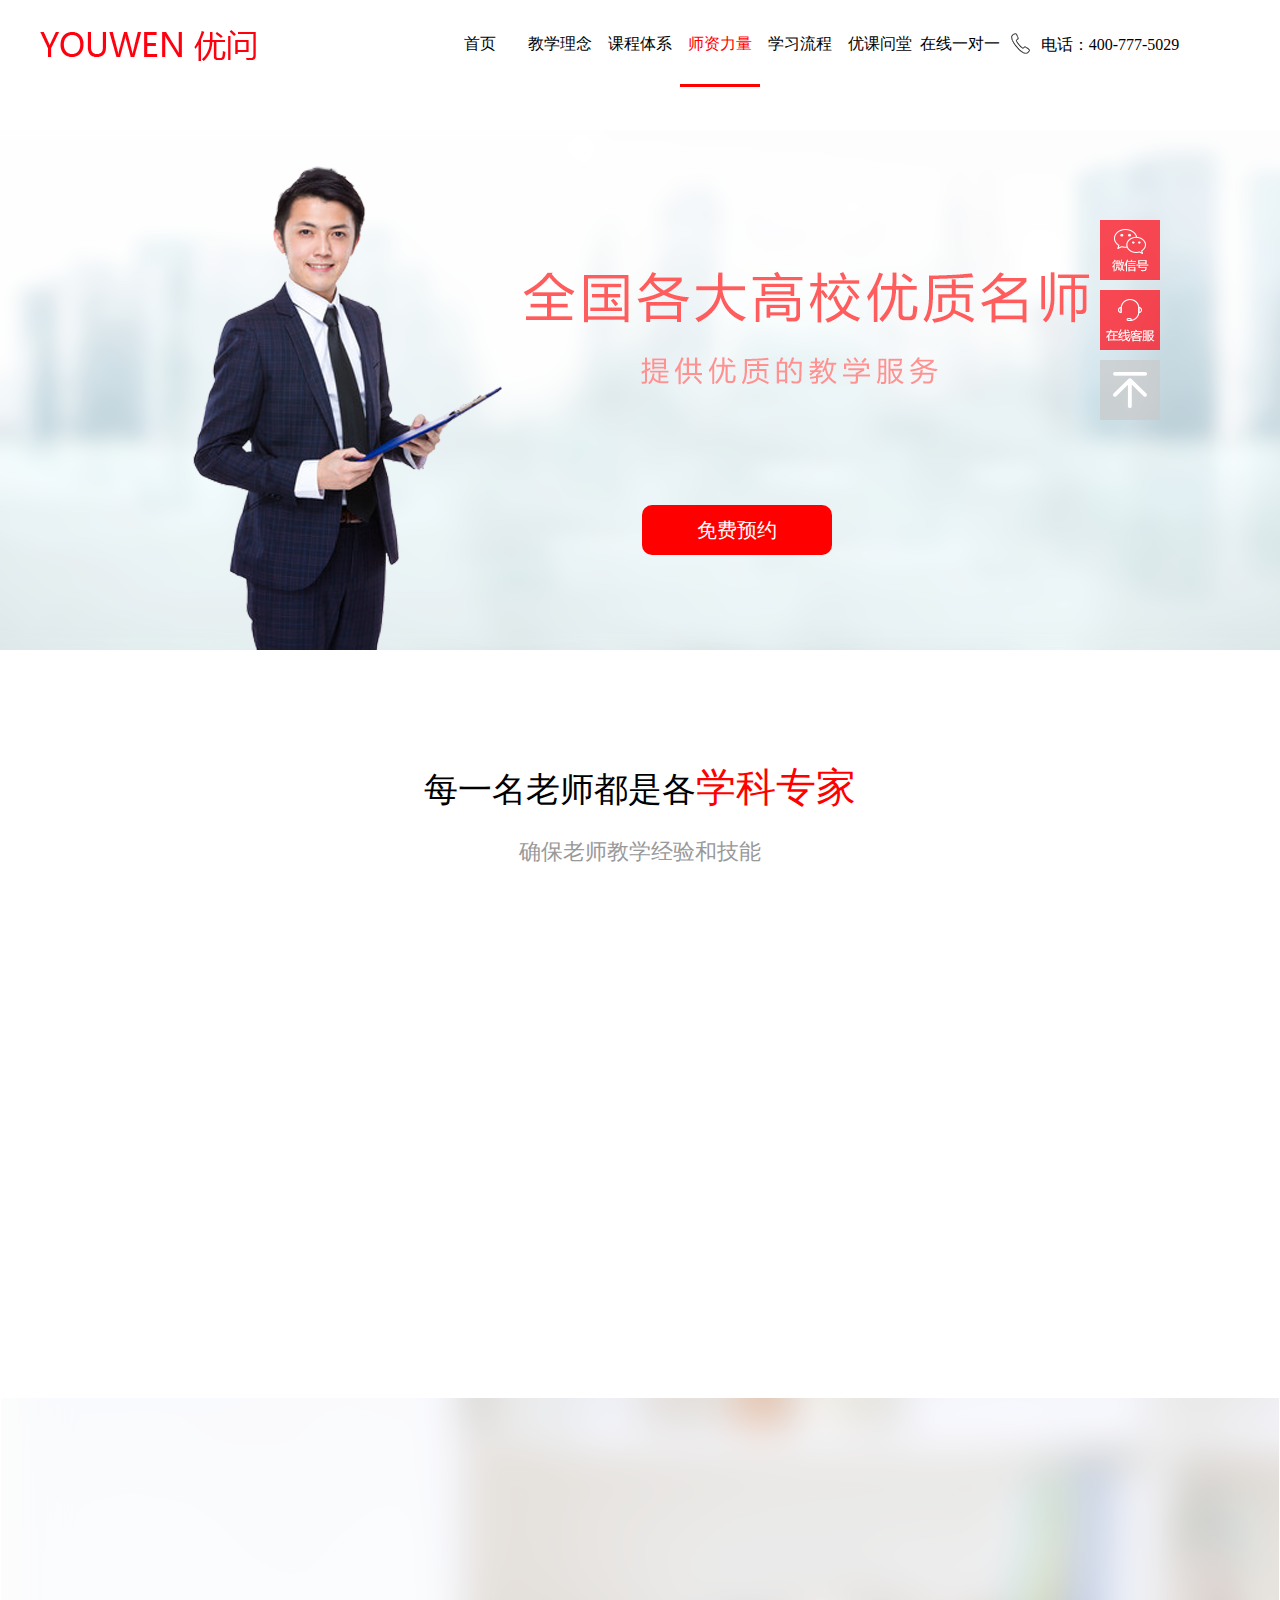
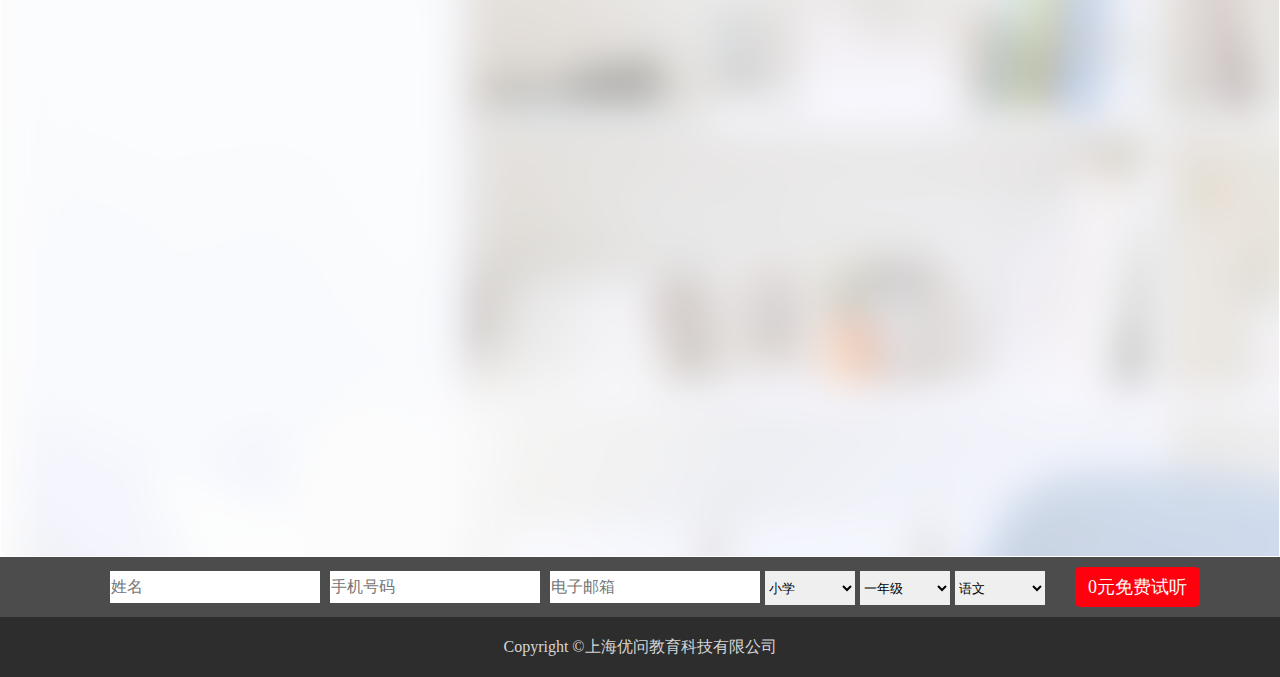
<file: shizililiang.html>
<!DOCTYPE html>
<html>
	<head>
		<meta charset="UTF-8">
		<title>师资力量</title>
		<link rel="stylesheet" type="text/css" href="css/shizi1.css"/>
		<link rel="stylesheet" type="text/css" href="css/animate.min.css"/>
		<script src="js/jquery-1.9.1.min.js"></script>
		<script src="js/wow.min.js"></script>
	</head>
	<body>
		<!--顶部导航栏-->
		<div class="nav">
			<div class="navpic">
			<img src="img/logo.png"/>
			</div>
			<div class="navli">
				<ul>
					<li><a href="index.html">首页</a></li>
					<li><a href="jiaoxuelinian.html">教学理念</a></li>
					<li><a href="kechengtixi.html">课程体系</a></li>
					<li><a href="shizililiang.html" id="moren">师资力量</a></li>
					<li><a href="xuexiliucheng.html">学习流程</a></li>
					<li><a href="youwenketang.html">优课问堂</a></li>
					<li><a href="zaixianyiduidyi.html">在线一对一</a></li>
					<li class="wyli">电话：400-777-5029</li>
				</ul>
			</div>
		</div>
		<!--导航结束-->
		<div class="banner">
			<!--<img src="img/teacher_banner.png" width="100%"/>-->
			<div id="buttmf1" class="wow zoomIn">免费预约</div>
		</div>
		<div class="centent">
			<p class="pip-p wow fadeInDown">每一名老师都是各<span>学科专家</span></p>
			<p class="pip-p wow fadeInUp">确保老师教学经验和技能</p>
			<div class="row-100">
				<div class="col-31 fl wow fadeInLeft">
					<div class="picimg"><img src="img/teach_change1.png" class="pic1"/></div>
						<p class="picimg-p">教学精英</p>
					</div>
					<div class="col-32 fl wow jello">
						<div class="picimg"><img src="img/teach_change2.png" class="pic2"/></div>
							<p class="picimg-p">各省是资深教研员</p>
					</div>
					<div class="col-33 fl wow fadeInRight">
						<div class="picimg"><img src="img/teach_change3.png" class="pic3"/></div>
						<p class="picimg-p">全国各大名校</p>
					</div>
			</div>
			<div class="btnji wow zoomIn">免费预约</div>
		</div>
		<!--实力派-->
		<div class="neino">
				<div class="neino-1">
					<h2 class="neini1-h2 wow fadeInUp">
					5轮筛选 &nbsp;&nbsp;只选最优&nbsp;&nbsp;&nbsp; 
					<span>真正实力派</span>
					</h2>
					<div class="neini-2">
						<span class="trans wow bounceInLeft">来源：教学精英  全国各大名校  各省市资深教研员</span>
						<span class="trans wow bounceInRight">1层筛选：扎实的学科知识(17.4%)</span>
						<span class="trans wow bounceInLeft">2层筛选：精湛的教学技能(13.7%)</span>
						<span class="trans wow bounceInRight">3层筛选：清晰的教学思路(8.5%)</span>
						<span class="trans wow bounceInLeft">4层筛选：丰富的教学经验(6.2%)</span>
						<span class="trans wow bounceInRight">5层筛选：突出的人格魅力(3.7%)</span>
					</div>
					<div class="centent-bo wow zoomIn" style="position: relative;top: 480px;">免费预约</div>	
				</div>
		</div>
		<!--实力派结束-->
		<!--报名专栏-->
		<div class="baomomi">
			<div class="bao-con">
				<form id="form1"> 
					<p><input type="text" placeholder="姓名"/></p>
					<p><input type="text" placeholder="手机号码"/></p>
					<p><input type="text" placeholder="电子邮箱"/></p>
					<select name="stage" id="stage">
						<option value="0">小学</option>
						<option value="1">小升初</option>
						<option value="2">初中</option>
						<option value="3">中考冲刺</option>
						<option value="4">高中</option>
						<option value="5">高考冲刺</option>
					</select>
					<select name="grade" id="grade">
						<option value="0">一年级</option>
						<option value="1">二年级</option>
						<option value="2">三年级</option>
						<option value="3">四年级</option>
						<option value="4">五年级</option>
						<option value="5">六年级</option>
					</select>
					<select name="subject" id="subject">
						<option value="0">语文</option>
						<option value="1">数学</option>
						<option value="2">英语</option>
					</select>
					<div id="mysubmit" style="cursor:pointer;">0元免费试听</div>
				</form>
			</div>
		</div>
		<!--报名专栏结束-->
		
		<div class="motai"></div>
		<div class="motai-all">
			
		<div class="motaik-left fl">
			<span>超小组</span>
			<span>分层次</span>
			<span>强互动</span>
			<p>全流程强化中小学生动力</p>
			<div class="mtk_img">
				<img src="img/mtk_boy.png"/>
			</div>
		</div>
		<div id="line" class="mtk-mid fl"></div>
		<div class="motaik-right fl">
			<div class="colose-1"></div>
			<form id="form2" name="form">
				<p><input type="text" placeholder="姓名"/></p>
				
				<p><input type="text" placeholder="手机号"/></p>
				<select name="stage" id="stage" style="margin-left: 30px;">
						<option value="0">小学</option>
						<option value="1">小升初</option>
						<option value="2">初中</option>
						<option value="3">中考冲刺</option>
						<option value="4">高中</option>
						<option value="5">高考冲刺</option>
					</select>
					<select name="grade" id="grade">
						<option value="0">一年级</option>
						<option value="1">二年级</option>
						<option value="2">三年级</option>
						<option value="3">四年级</option>
						<option value="4">五年级</option>
						<option value="5">六年级</option>
					</select>
					<select name="subject" id="subject">
						<option value="0">语文</option>
						<option value="1">数学</option>
						<option value="2">英语</option>
					</select>
					<p></p>
				<div class="mtkbutton">免费预约</div>	
			</form>	
		</div>
		</div>	
		<div class="footer fl">
			Copyright &copy;上海优问教育科技有限公司
		</div>
		<!--绝对定位加返回顶部-->
		<div class="fixed1"></div>
		<div class="fixed1-hov"></div>
		<div class="fixed2"></div>
		<div class="fixed3"></div>
	</body>
	<script type="text/javascript">
		$(function(){
			//	模态框
			new WOW().init();
			$(".btnji").click(function(){
				$(".motai").fadeIn();
				$(".motai-all").fadeIn();
			});
			$(".centent-bo").click(function(){
				$(".motai").show();
				$(".motai-all").show();
				
			});
			$("#buttmf1").click(function(){
				$(".motai").fadeIn();
				$(".motai-all").fadeIn();
			});
		//	模态框关闭
			$(".colose-1").click(function(){
				$(".motai").hide();
				$(".motai-all").hide();
			});
			
			$(".fixed1").mouseover(function(){
				$(".fixed1-hov").css("display","block");
			}).mouseout(function(){
				$(".fixed1-hov").css("display","none");
				
			});
			$(".fixed3").mouseover(function(){
				$(".fixed3").html("返回<br/>顶部");
				$(".fixed3").css({"font-size":"18px","color":"#A9A5A5","background":"#D9D9D9","text-align":"center","line-height":"28px"});
			}).mouseout(function(){
				$(".fixed3").css({"background":"url(img/backtop.png)"});
				$(".fixed3").html("");
			});
			$(".fixed3").click(function(){
				$(window).scrollTop(0);
			});
			
		});
	</script>
</html>
</file>
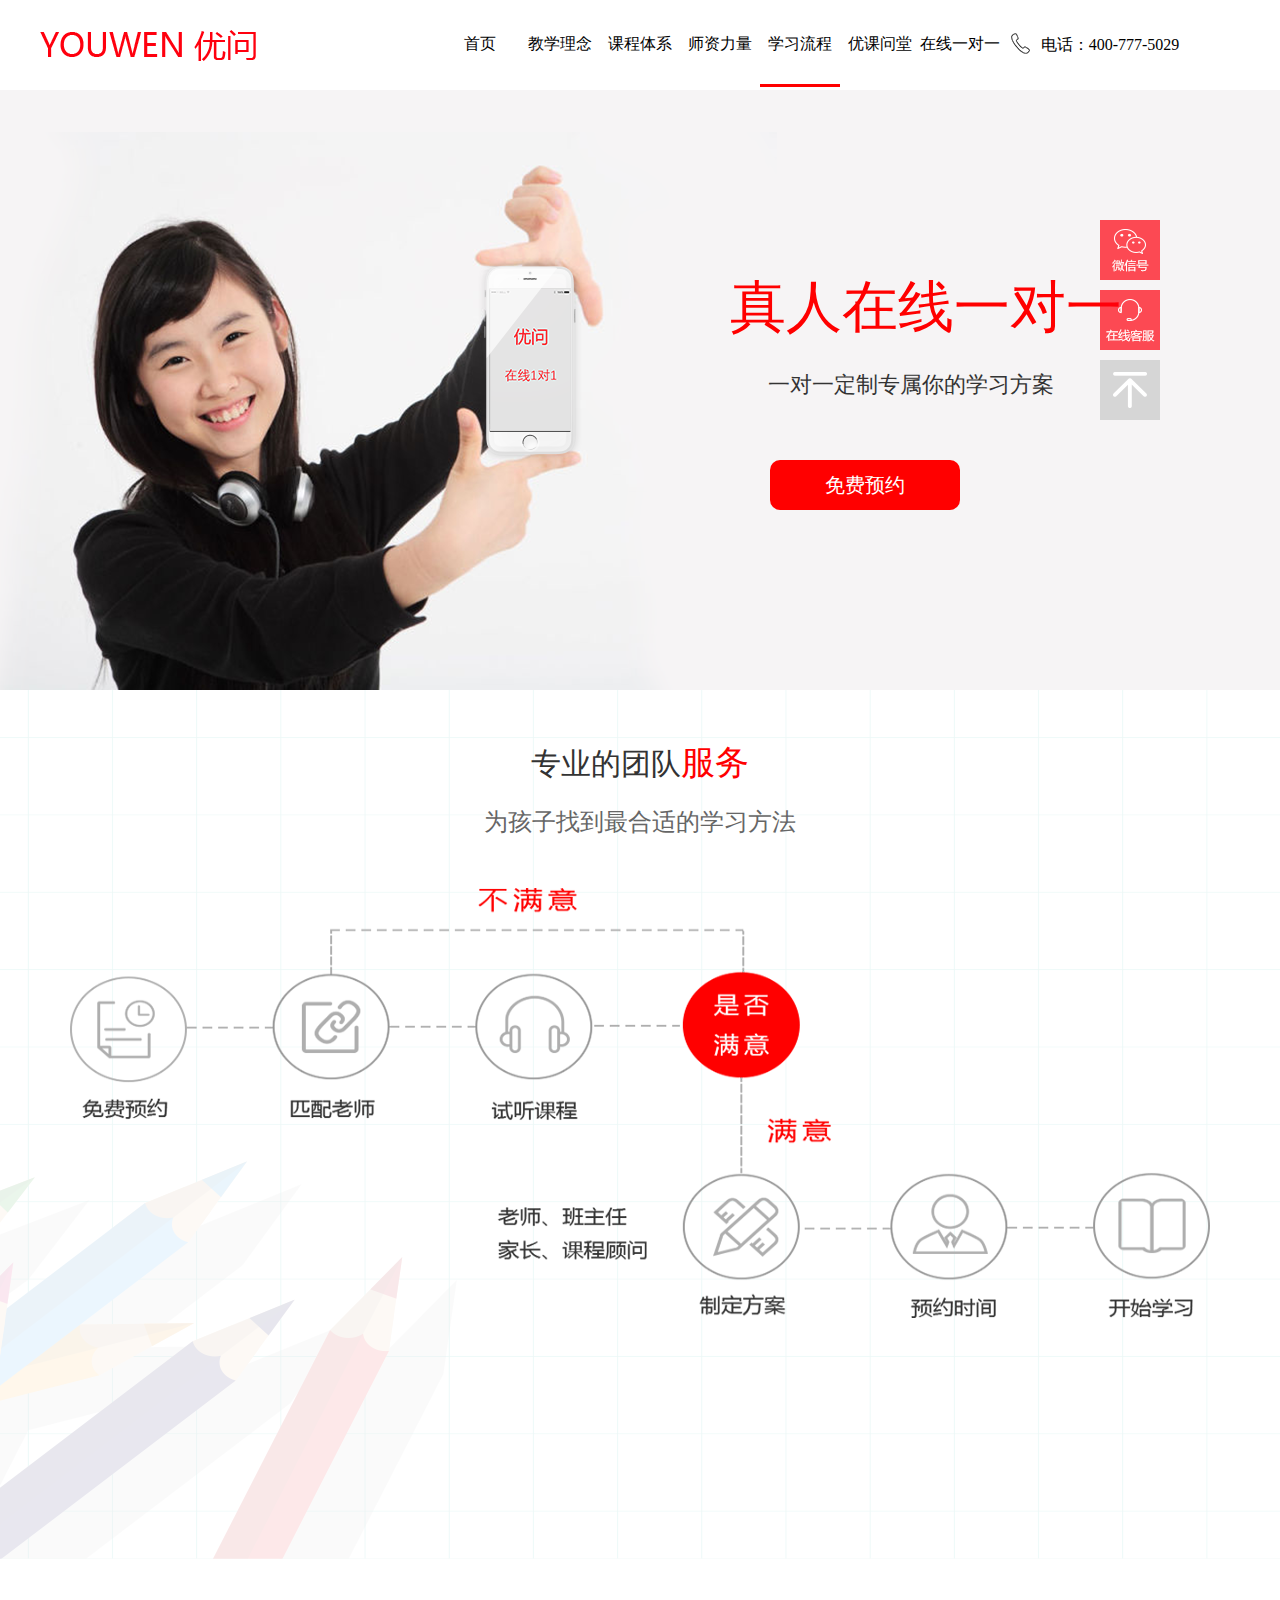
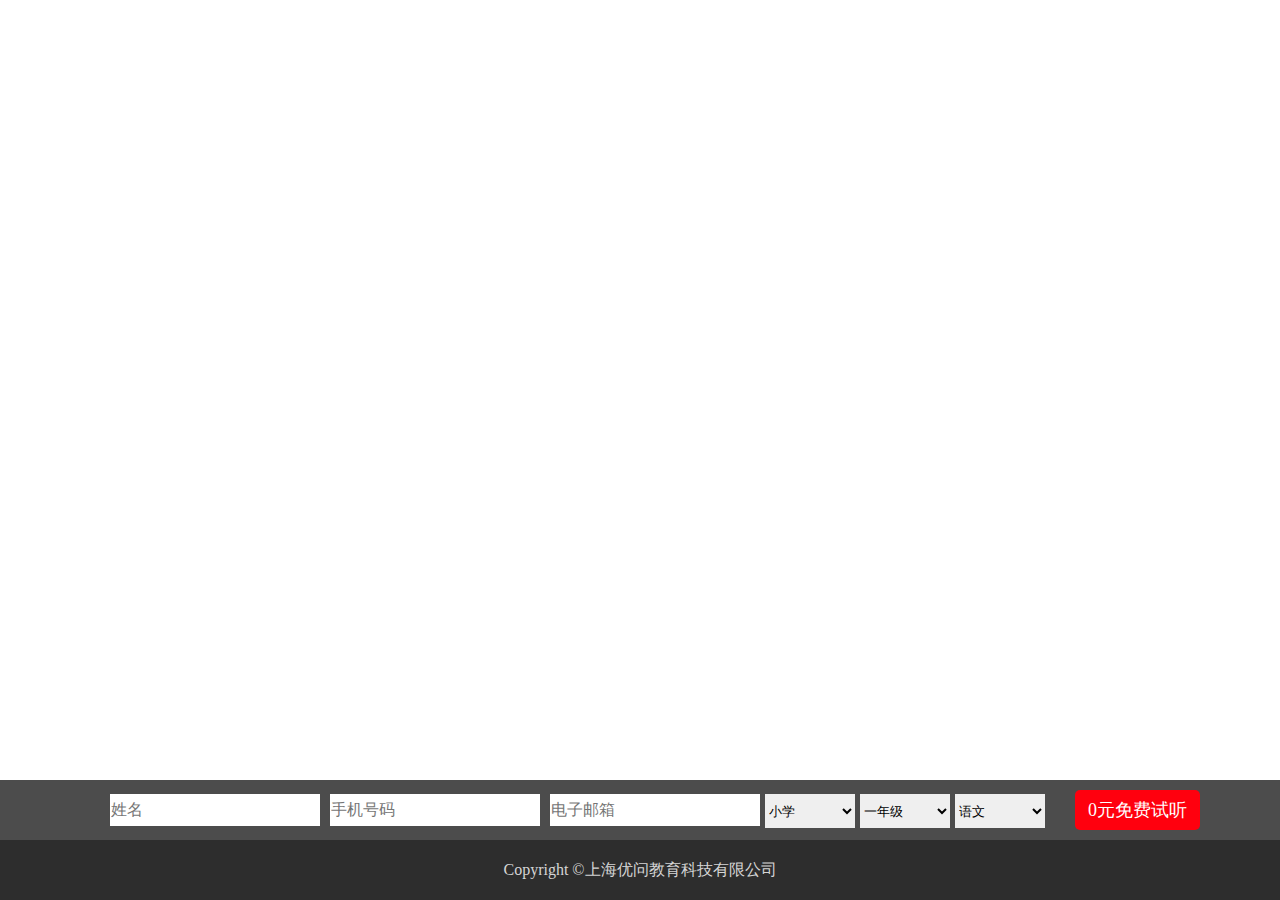
<file: xuexiliucheng.html>
<!DOCTYPE html>
<html>
	<head>
		<meta charset="UTF-8">
		<title>学习流程</title>
		<link rel="stylesheet" type="text/css" href="css/xuexilc1.css"/>
		<link rel="stylesheet" type="text/css" href="css/animate.min.css"/>
		<script src="js/jquery-1.9.1.min.js" type="text/javascript" charset="utf-8"></script>
		<script src="js/wow.min.js" type="text/javascript" charset="utf-8"></script>
	</head>
	<body>
		<!--顶部导航栏-->
		<div class="nav">
			<div class="navpic">
			<img src="img/logo.png"/>
			</div>
			<div class="navli">
				<ul>
					<li><a href="index.html">首页</a></li>
					<li><a href="jiaoxuelinian.html">教学理念</a></li>
					<li><a href="kechengtixi.html">课程体系</a></li>
					<li><a href="shizililiang.html">师资力量</a></li>
					<li><a href="xuexiliucheng.html" class="moren">学习流程</a></li>
					<li><a href="youwenketang.html">优课问堂</a></li>
					<li><a href="zaixianyiduidyi.html">在线一对一</a></li>
					<li class="wyli">电话：400-777-5029</li>
				</ul>
			</div>
		</div>
		
		<div class="bjtpic">
			<h2 class="wow fadeInUp">真人在线一对一</h2>
			<p class="wow fadeInUp">一对一定制专属你的学习方案</p>
			<div id="buttmf1" class="wow zoomIn">免费预约</div>
		</div>
		<div class="banner">
			<p class="ban-p1 wow zoomIn">专业的团队<span>服务</span></p>
			<p class="ban-p2 wow zoomIn">为孩子找到最合适的学习方法</p>
			<img src="img/flowimg.png"/>
			<div class="buttmf wow zoomIn">免费预约</div>
		</div>
		<!--跟进沟通-->
		<div class="qfgou">
			<div class="qfgcon">
				<h2 class="qfg-h2 wow rubberBand" style="margin-top: 80px;">
					全方位的优质的
					<span>跟进沟通</span>
				</h2>
				<p class="qfg-p wow wobble">时刻关注孩子的学习进展</p>
				<div class="qfg-row" style="height: 300px;">
					<div class="qfg-col fl wow fadeInDown">
						<img src="img/lian.png" class="img_sca" style="display: block; margin-top: 30px;"/>
					</div>
					<div class="qfg-col fl wow fadeInUp">
						<img src="img/ce.png"/ class="img_sca" style="display: block; margin: 0 auto;">
					</div>
					<div class="qfg-col1 fl wow fadeInDown">
						<img src="img/xue.png"/ class="img_sca" style="display: block; margin: 0 auto;">
					</div>
					<div class="qfg-col fl wow fadeInUp">
						<img src="img/ping.png"/ class="img_sca" style="display: block; margin-top: -40px;">
					</div>
					<div class="qfg-col fl wow fadeInDown">
						<img src="img/gai.png"/ class="img_sca" style="display: block; margin-top:30px;">
					</div>
				</div>
				<div class="centent-bo wow zoomIn">免费预约</div>	

			</div>
		</div>
		<!--跟进沟通结束-->
		
		
		<!--报名专栏-->
		<div class="baomomi">
			<div class="bao-con">
				<form id="form1"> 
					<p><input type="text" placeholder="姓名"/></p>
					<p><input type="text" placeholder="手机号码"/></p>
					<p><input type="text" placeholder="电子邮箱"/></p>
					<select name="stage" id="stage">
						<option value="0">小学</option>
						<option value="1">小升初</option>
						<option value="2">初中</option>
						<option value="3">中考冲刺</option>
						<option value="4">高中</option>
						<option value="5">高考冲刺</option>
					</select>
					<select name="grade" id="grade">
						<option value="0">一年级</option>
						<option value="1">二年级</option>
						<option value="2">三年级</option>
						<option value="3">四年级</option>
						<option value="4">五年级</option>
						<option value="5">六年级</option>
					</select>
					<select name="subject" id="subject">
						<option value="0">语文</option>
						<option value="1">数学</option>
						<option value="2">英语</option>
					</select>
					<div id="mysubmit" style="cursor:pointer;">0元免费试听</div>
				</form>
			</div>
		</div>
		<!--报名专栏结束-->
		
		<!--版权信息-->
		<div class="footer fl">
			Copyright &copy;上海优问教育科技有限公司
		</div>
		
		<!--绝对定位加返回顶部-->
		<div class="fixed1"></div>
		<div class="fixed1-hov"></div>
		<div class="fixed2"></div>
		<div class="fixed3"></div>
		
		
		<div class="motai"></div>
		<div class="motai-all">
			
		<div class="motaik-left fl">
			<span>超小组</span>
			<span>分层次</span>
			<span>强互动</span>
			<p>全流程强化中小学生动力</p>
			<div class="mtk_img">
				<img src="img/mtk_boy.png"/>
			</div>
		</div>
		<div id="line" class="mtk-mid fl"></div>
		<div class="motaik-right fl">
			<div class="colose-1"></div>
			<form id="form2" name="form">
				<p><input type="text" placeholder="姓名"/></p>
				
				<p><input type="text" placeholder="手机号"/></p>
				<select name="stage" id="stage" style="margin-left: 30px;">
						<option value="0">小学</option>
						<option value="1">小升初</option>
						<option value="2">初中</option>
						<option value="3">中考冲刺</option>
						<option value="4">高中</option>
						<option value="5">高考冲刺</option>
					</select>
					<select name="grade" id="grade">
						<option value="0">一年级</option>
						<option value="1">二年级</option>
						<option value="2">三年级</option>
						<option value="3">四年级</option>
						<option value="4">五年级</option>
						<option value="5">六年级</option>
					</select>
					<select name="subject" id="subject">
						<option value="0">语文</option>
						<option value="1">数学</option>
						<option value="2">英语</option>
					</select>
					<p></p>
				<div class="mtkbutton">免费预约</div>	
			</form>	
		</div>
		</div>	
	</body>
	<script type="text/javascript">
		new WOW().init();
	
		$(".fixed1").mouseover(function(){
		$(".fixed1-hov").css("display","block");
	}).mouseout(function(){
		$(".fixed1-hov").css("display","none");
		
	});
	$(".fixed3").mouseover(function(){
		$(".fixed3").html("返回<br/>顶部");
		$(".fixed3").css({"font-size":"18px","color":"#A9A5A5","background":"#D9D9D9","text-align":"center","line-height":"28px"});
	}).mouseout(function(){
		$(".fixed3").css({"background":"url(img/backtop.png)"});
		$(".fixed3").html("");
	});
	$(".fixed3").click(function(){
		$(window).scrollTop(0);
	});
	//	模态框
	$(".buttmf").click(function(){
		$(".motai").fadeIn();
		$(".motai-all").fadeIn();
	});
	$(".centent-bo").click(function(){
		$(".motai").show();
		$(".motai-all").show();
		
	});
	$("#buttmf1").click(function(){
		$(".motai").fadeIn();
		$(".motai-all").fadeIn();
	});
//	模态框关闭
	$(".colose-1").click(function(){
		$(".motai").hide();
		$(".motai-all").hide();
	});
	</script>
</html>
</file>
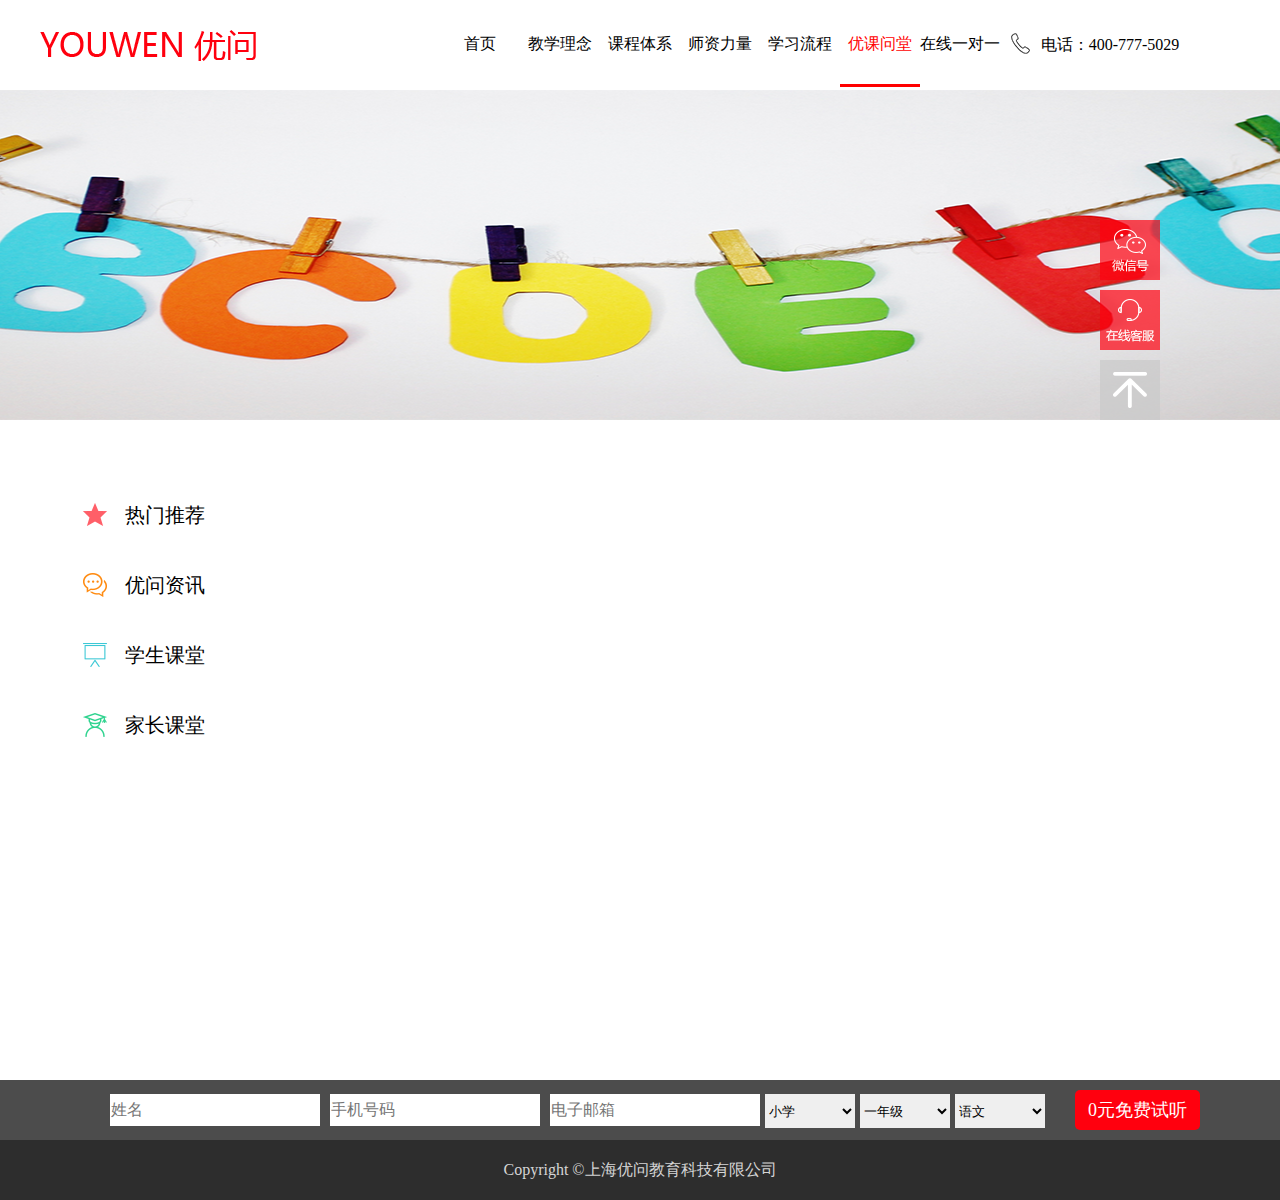
<file: youwenketang.html>
<!DOCTYPE html>
<html>
	<head>
		<meta charset="UTF-8">
		<title>优问课堂</title>
		<link rel="stylesheet" type="text/css" href="css/ketang1.css"/>
		<script src="js/jquery-1.9.1.min.js" type="text/javascript" charset="utf-8"></script>
	</head>
	<body>
		<!--顶部导航栏-->
		<div class="nav">
			<div class="navpic">
			<img src="img/logo.png"/>
			</div>
			<div class="navli">
				<ul>
					<li><a href="index.html">首页</a></li>
					<li><a href="jiaoxuelinian.html">教学理念</a></li>
					<li><a href="kechengtixi.html">课程体系</a></li>
					<li><a href="shizililiang.html">师资力量</a></li>
					<li><a href="xuexiliucheng.html">学习流程</a></li>
					<li><a href="youwenketang.html" id="moren">优课问堂</a></li>
					<li><a href="zaixianyiduidyi.html">在线一对一</a></li>
					<li class="wyli">电话：400-777-5029</li>
				</ul>
			</div>
		</div>
		<!--中间的图片-->
		<div class="picimg">
			<div class="pic-div"></div>
		</div>
		<!--课堂-->
		<div class="centent">
			<div class="cen-1">
				<div class="cen-left">
					<ul class="myul">
						<li><a href="javascript:;" id="li-a1">热门推荐</a></li>
						<li><a href="javascript:;" id="li-a2">优问资讯</a></li>
						<li><a href="javascript:;" id="li-a3">学生课堂</a></li>
						<li><a href="javascript:;" id="li-a4">家长课堂</a></li>
					</ul>
				</div>
				<div class="cen-2 fl">
					<div class="cen-neir">
						
					</div>
				</div>
			</div>
		</div>
		<!--课堂结束-->
		<!--报名专栏-->
		<div class="baomomi">
			<div class="bao-con">
				<form id="form1"> 
					<p><input type="text" placeholder="姓名"/></p>
					<p><input type="text" placeholder="手机号码"/></p>
					<p><input type="text" placeholder="电子邮箱"/></p>
					<select name="stage" id="stage">
						<option value="0">小学</option>
						<option value="1">小升初</option>
						<option value="2">初中</option>
						<option value="3">中考冲刺</option>
						<option value="4">高中</option>
						<option value="5">高考冲刺</option>
					</select>
					<select name="grade" id="grade">
						<option value="0">一年级</option>
						<option value="1">二年级</option>
						<option value="2">三年级</option>
						<option value="3">四年级</option>
						<option value="4">五年级</option>
						<option value="5">六年级</option>
					</select>
					<select name="subject" id="subject">
						<option value="0">语文</option>
						<option value="1">数学</option>
						<option value="2">英语</option>
					</select>
					<div id="mysubmit" style="cursor:pointer;">0元免费试听</div>
				</form>
			</div>
		</div>
		<!--报名专栏结束-->
		<!--版权信息-->
		<div class="footer fl">
			Copyright &copy;上海优问教育科技有限公司
		</div>
		
		<!--绝对定位加返回顶部-->
		<div class="fixed1"></div>
		<div class="fixed1-hov"></div>
		<div class="fixed2"></div>
		<div class="fixed3"></div>
		
	</body>
	<script type="text/javascript">
		$(".fixed1").mouseover(function(){
		$(".fixed1-hov").css("display","block");
	}).mouseout(function(){
		$(".fixed1-hov").css("display","none");
		
	});
	$(".fixed3").mouseover(function(){
		$(".fixed3").html("返回<br/>顶部");
		$(".fixed3").css({"font-size":"18px","color":"#A9A5A5","background":"#D9D9D9","text-align":"center","line-height":"28px"});
	}).mouseout(function(){
		$(".fixed3").css({"background":"url(img/backtop.png)"});
		$(".fixed3").html("");
	});
	$(".fixed3").click(function(){
		$(window).scrollTop(0);
	});
	</script>
</html>
</file>
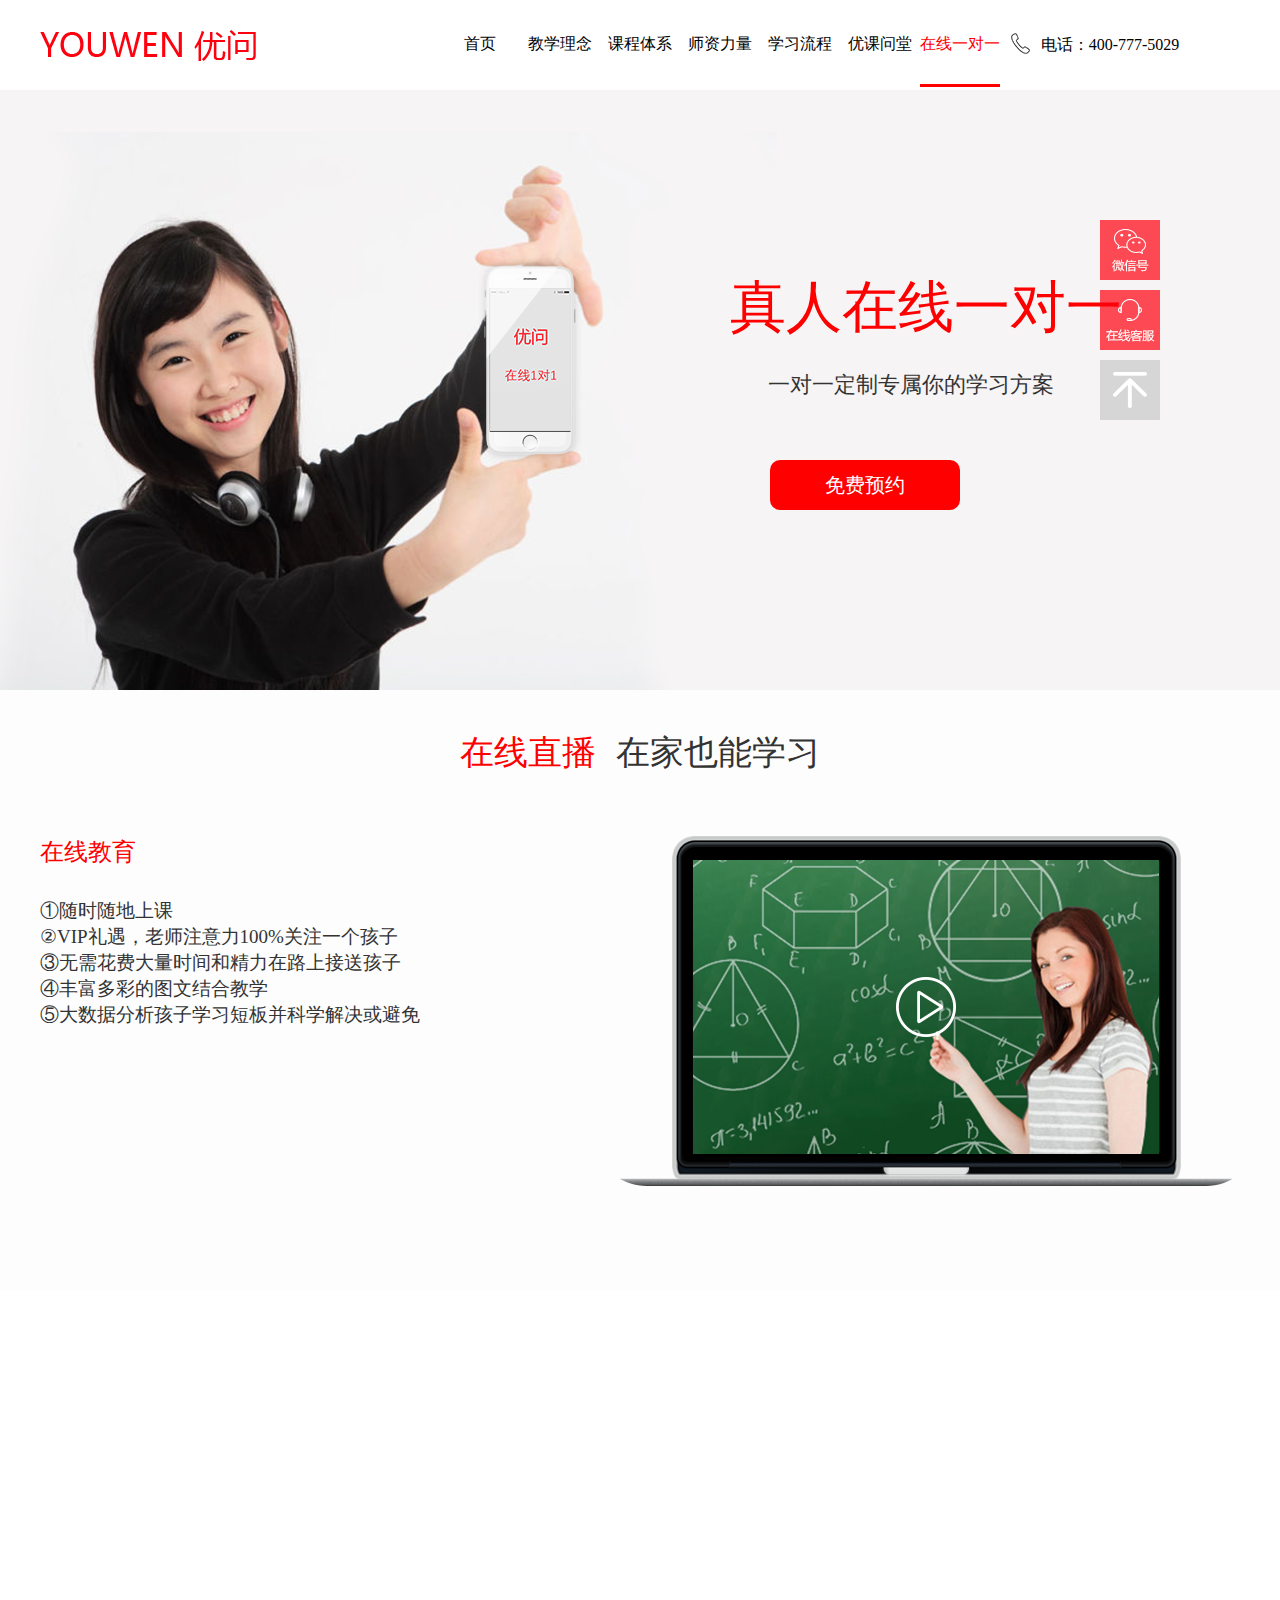
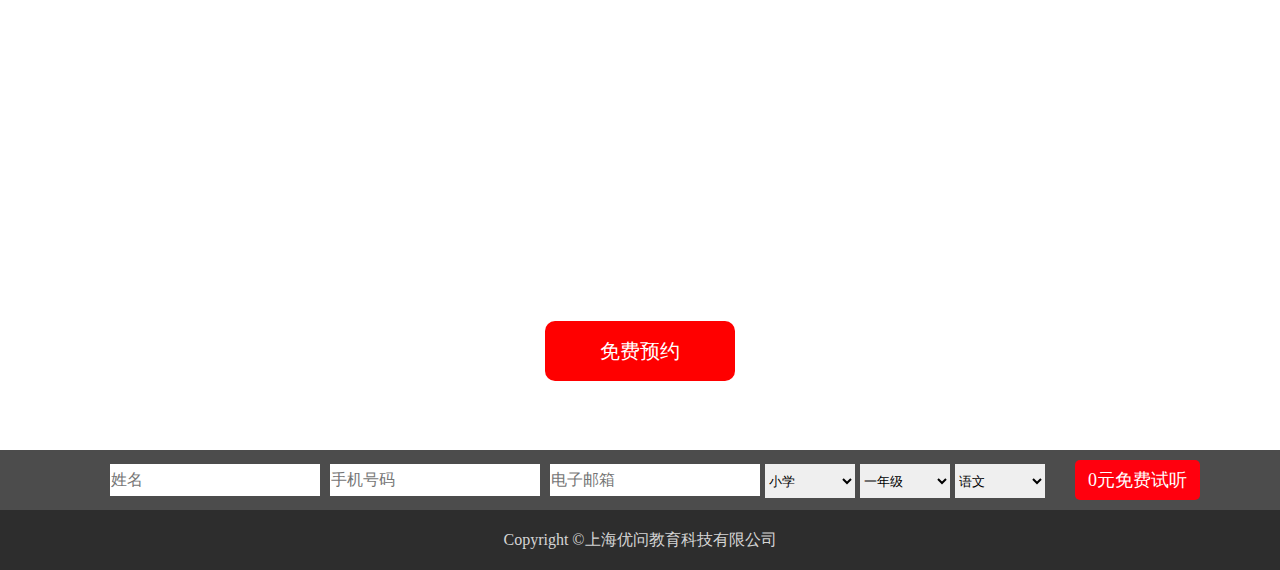
<file: zaixianyiduidyi.html>
<!DOCTYPE html>
<html>
	<head>
		<meta charset="UTF-8">
		<title>在线一对一</title>
		<link rel="stylesheet" type="text/css" href="css/yiduiyi.css"/>
		<link rel="stylesheet" type="text/css" href="css/animate.min.css"/>
		<script src="js/jquery-1.9.1.min.js" type="text/javascript" charset="utf-8"></script>
		<script src="js/wow.min.js" type="text/javascript" charset="utf-8"></script>
	</head>
	<body>
		<!--顶部导航栏-->
		<div class="nav">
			<div class="navpic">
			<img src="img/logo.png"/>
			</div>
			<div class="navli">
				<ul>
					<li><a href="index.html">首页</a></li>
					<li><a href="jiaoxuelinian.html">教学理念</a></li>
					<li><a href="kechengtixi.html">课程体系</a></li>
					<li><a href="shizililiang.html">师资力量</a></li>
					<li><a href="xuexiliucheng.html">学习流程</a></li>
					<li><a href="youwenketang.html">优课问堂</a></li>
					<li><a href="zaixianyiduidyi.html" id="moren">在线一对一</a></li>
					<li class="wyli">电话：400-777-5029</li>
				</ul>
			</div>
		</div>
		
		<div class="bjtpic">
			<h2 class="wow fadeInUp">真人在线一对一</h2>
			<p class="wow fadeInUp">一对一定制专属你的学习方案</p>
			<div id="buttmf1" class="wow zoomIn">免费预约</div>
		</div>
		<!--在线直播-->
		<div class="centent">
			<p class="cen-p wow zoomIn">在线直播<span>在家也能学习</span></p>
			<div class="con-all">
				<div class="cont-left fl wow bounceInLeft">
					<p class="cont-title">在线教育</p>
					<span style="margin-top: 30px;">①随时随地上课 </span>
					<span>②VIP礼遇，老师注意力100%关注一个孩子</span>
					<span>③无需花费大量时间和精力在路上接送孩子</span>
					<span>④丰富多彩的图文结合教学</span>
					<span style="margin-bottom: 30px;">⑤大数据分析孩子学习短板并科学解决或避免</span>
					<div class="btnji wow jello">免费预约</div>
				</div>
				<div class="cont-right fr wow bounceInRight">
					<img src="img/imgvideo.png"/>
				</div>
			</div>
		</div>
		<!--在线直播结束-->			
		
		<!--在线教育四大优势-->
		<div class="centent2">
			<p class="cen2-p wow zoomIn"><span>在线教育</span>四大优势</p>
			<div class="vovwp">
				
				<div class="colw-33">
					<div class="forop wow fadeInLeft">
						<span>01</span>
						<span>个性化学习</span>
						<span>打破传统教育的固定时间、固定课堂对老师的界限</span>
					</div>
					<div class="forop wow fadeInLeft">
						<span>02</span>
						<span>个性化学习</span>
						<span>打破传统教育的固定时间、固定课堂对老师的界限</span>
					</div>
				</div>
				
				<div class="colw-33 wow zoomIn">
					<img src="img/dp.png" style="display: block;margin: 0 auto;width:270px;height: 450px;">
				</div>
				
				<div class="colw-33">
					<div class="forop wow fadeInRight">
						<span>03</span>
						<span>个性化学习</span>
						<span>打破传统教育的固定时间、固定课堂对老师的界限</span>
					</div>
					<div class="forop wow fadeInRight">
						<span>04</span>
						<span>个性化学习</span>
						<span>打破传统教育的固定时间、固定课堂对老师的界限</span>
					</div>
				</div>
			</div>
			<div class="mybtn-1">免费预约</div>
		</div>

		<!--报名专栏-->
		<div class="baomomi">
			<div class="bao-con">
				<form id="form1"> 
					<p><input type="text" placeholder="姓名"/></p>
					<p><input type="text" placeholder="手机号码"/></p>
					<p><input type="text" placeholder="电子邮箱"/></p>
					<select name="stage" id="stage">
						<option value="0">小学</option>
						<option value="1">小升初</option>
						<option value="2">初中</option>
						<option value="3">中考冲刺</option>
						<option value="4">高中</option>
						<option value="5">高考冲刺</option>
					</select>
					<select name="grade" id="grade">
						<option value="0">一年级</option>
						<option value="1">二年级</option>
						<option value="2">三年级</option>
						<option value="3">四年级</option>
						<option value="4">五年级</option>
						<option value="5">六年级</option>
					</select>
					<select name="subject" id="subject">
						<option value="0">语文</option>
						<option value="1">数学</option>
						<option value="2">英语</option>
					</select>
					<div id="mysubmit" style="cursor:pointer;">0元免费试听</div>
				</form>
			</div>
		</div>
		<!--报名专栏结束-->
		
		<!--版权信息-->
		<div class="footer fl">
			Copyright &copy;上海优问教育科技有限公司
		</div>
		
		<!--绝对定位加返回顶部-->
		<div class="fixed1"></div>
		<div class="fixed1-hov"></div>
		<div class="fixed2"></div>
		<div class="fixed3"></div>
		
		
		<div class="motai"></div>
		<div class="motai-all">
			
		<div class="motaik-left fl">
			<span>超小组</span>
			<span>分层次</span>
			<span>强互动</span>
			<p>全流程强化中小学生动力</p>
			<div class="mtk_img">
				<img src="img/mtk_boy.png"/>
			</div>
		</div>
		<div id="line" class="mtk-mid fl"></div>
		<div class="motaik-right fl">
			<div class="colose-1"></div>
			<form id="form2" name="form">
				<p><input type="text" placeholder="姓名"/></p>
				
				<p><input type="text" placeholder="手机号"/></p>
				<select name="stage" id="stage" style="margin-left: 30px;">
						<option value="0">小学</option>
						<option value="1">小升初</option>
						<option value="2">初中</option>
						<option value="3">中考冲刺</option>
						<option value="4">高中</option>
						<option value="5">高考冲刺</option>
					</select>
					<select name="grade" id="grade">
						<option value="0">一年级</option>
						<option value="1">二年级</option>
						<option value="2">三年级</option>
						<option value="3">四年级</option>
						<option value="4">五年级</option>
						<option value="5">六年级</option>
					</select>
					<select name="subject" id="subject">
						<option value="0">语文</option>
						<option value="1">数学</option>
						<option value="2">英语</option>
					</select>
					<p></p>
				<div class="mtkbutton">免费预约</div>	
			</form>	
		</div>
		</div>				
		
		
	</body>
	<script type="text/javascript">
		new WOW().init();
		$(".fixed1").mouseover(function(){
		$(".fixed1-hov").css("display","block");
	}).mouseout(function(){
		$(".fixed1-hov").css("display","none");
		
	});
	$(".fixed3").mouseover(function(){
		$(".fixed3").html("返回<br/>顶部");
		$(".fixed3").css({"font-size":"18px","color":"#A9A5A5","background":"#D9D9D9","text-align":"center","line-height":"28px"});
	}).mouseout(function(){
		$(".fixed3").css({"background":"url(img/backtop.png)"});
		$(".fixed3").html("");
	});
	$(".fixed3").click(function(){
		$(window).scrollTop(0);
	});
	
	//	模态框
	$(".mybtn-1").click(function(){
		$(".motai").fadeIn();
		$(".motai-all").fadeIn();
	});
	$(".btnji").click(function(){
		$(".motai").show();
		$(".motai-all").show();
		
	});
	$("#buttmf1").click(function(){
		$(".motai").fadeIn();
		$(".motai-all").fadeIn();
	});
//	模态框关闭
	$(".colose-1").click(function(){
		$(".motai").hide();
		$(".motai-all").hide();
	});
	</script>
</html>
</file>
<file: css/style1.css>
*{margin: 0;padding: 0;box-sizing: border-box;font-family: "微软雅黑"}
li{list-style: none;}
a{text-decoration: none;}
.fl{
	float:left;
}
.fr{
	float: right;
}
.nav{
	width: 1200px;
	height: 90px;
	background: #fff;
	margin: 0 auto;
}
.navpic{
	float: left;
	padding-top:30px ;

}
.navli{
	float: right;
}
.navli{
	width: 800px;
}
.nav ul li{
	width: 80px;
	height: 90px;
	line-height: 90px;
	text-align: center;
	float: left;
}
.navli ul li a{
	width: 80px;
	height: 87px;
	line-height: 87px;
	display: inline-block;
	float: left;
	color: #000;
}
.navli ul li a:hover{
	color: red;
	border-bottom:3px solid red;
}
#moren{
	border-bottom:3px solid red;
	color: red;
}
.navli .wyli{
	width: 200px;
	background-image:url(../img/phone.png) ;
	background-repeat: no-repeat;
	background-position: 1px 33px;
	margin-left: 10px;
	}
	/*轮播*/
.swiper-container{
	width: 100%;
}
.swiper-wrapper{
	width:300%;
}
.swiper-slide{
	width: 33.3%;
	/*text-align: center;*/
}
.swiper-slide img{
	width: 100%;
}
	
/*中间*/
.centent{
	width: 100%;
	min-width: 1200px;
	height: 920px;
	margin: 0 auto;
	background: #fff;
	/*border: 1px solid gold;*/
}
.centent p{
	text-align: center;
	width: 1200px;
	margin: 0 auto;
}
.centent p:first-child{
	padding-top: 70px;
	font-size: 34px;
}
.bigban{
	font-size: 40px;
	color: red;
}
.dierp{
	padding-top: 22px;
	font-size: 22px;
	color: #999;
}
.row-100{
	width: 1200px;
	height: 500px;
	margin: 0 auto;
	margin-top: 50px;
}
.col-33{
	width: 400px;
	float: left;
	height: 493px;
	background: #fff;
	/*border: 3px solid red;*/
}
p.col-p1,p.col-p2,p.col-p3{
	padding-top: 22px;
	width: 360px;
	height: 63px;
	font-size: 28px;
	color: #000;
}
.col-01{
	width: 262px;
	height: 304px;
	margin: 0 auto;
	background: url(../img/index_ctrnsp.png) no-repeat;
	background-position: 0% 80%;
	background-size: 600% 100%;
}
.col-01:hover{
	background: url(../img/index_ctrnsp.png) no-repeat;
	background-position: 20% 80%;
	background-size: 600% 100%;
}
.col-02{
	width: 262px;
	height: 304px;
	margin: 0 auto;
	background: url(../img/index_ctrnsp.png) no-repeat;
	background-position: 40% 80%;
	background-size: 600% 100%;
}
.col-02:hover{
	background: url(../img/index_ctrnsp.png) no-repeat;
	background-position: 60% 80%;
	background-size: 600% 100%;
}
.col-03{
	width: 262px;
	height: 304px;
	margin: 0 auto;
	background: url(../img/index_ctrnsp.png) no-repeat;
	background-position: 80% 80%;
	background-size: 600% 100%;
}
.col-03:hover{
	background: url(../img/index_ctrnsp.png) no-repeat;
	background-position: 100% 80%;
	background-size: 600% 100%;
}
.modelM{
	width: 360px;
	display: block;
	text-align: center;
	font-size: 22px;
	color: #666;
	margin: 30px auto 0 auto;
}
.centent-bo{
	margin: 0 auto;
	margin-bottom: 70px;
	margin-top: 60px;
	border-radius: 10px;
	width: 190px;
	height: 60px;
	background: red;
	font-size: 20px;
	text-align: center;
	line-height: 60px;
	cursor: pointer;
	color: #fff;
}
.centent-bo:hover{
	opacity: .6;
}

.buttmf{
	/*margin: 0 auto;*/
	/*margin-bottom: 70px;*/
	/*margin-top: 60px;*/
	position: absolute;
	bottom: 70px;
	left: 44%;
	border-radius: 10px;
	width: 190px;
	height: 60px;
	background: red;
	font-size: 20px;
	text-align: center;
	line-height: 60px;
	cursor: pointer;
	color: #fff;
}
#buttmf1{
	/*margin: 0 auto;*/
	position: absolute;
	bottom: 80px;
	right: 22%;
	border-radius: 10px;
	width: 190px;
	height: 60px;
	background: red;
	font-size: 20px;
	text-align: center;
	line-height: 60px;
	cursor: pointer;
	color: #fff;
	z-index: 999;
}
/*内容一*/
.dowin{
	width: 100%;
	min-width: 1200px;
	height: 1130px;
	margin: 0 auto;
	background: #fdfdfd;
	text-align: center;	
	/*border: 5px solid red;*/
}
.dowin-title{
	width: 466px;
	height: 60px;
	font-size: 34px;
	color: #000;
	margin: 0 auto;
	display: inline-block;
	margin-top: 40px;
}
.dowin-title span{
	width: 160px;
	height: 60px;
	display: inline-block;
	font-size: 40px;
	color: red;
}

.dowin-1{
	width: 1200px;
	height: 60px;
	margin: 80px auto;
	margin-bottom: 0;
	overflow: hidden;
}
.dowin-25{
	width:220px;
	height: 60px;
	line-height: 60px;
	font-size: 28px;
	border-radius: 10px;
	margin-left: 60px;
	/*margin-right: 40px;*/
	display: inline-block;
	border: 1px solid red;
	text-align: center;
	float: left;
	cursor: pointer;
	color: red;
}
.dolihover{
	background: red;
	color: #fff;
}
.dowin-2{
	width:1200px;
	height: 60px;
	margin: 80px auto;
	margin-bottom: 0;
	overflow: hidden;
}
.dowin-2 ul{
	color: red;
}
.dowin-li2{
	width: 140px;
	height: 46px;
	line-height: 46px;
	font-size: 22px;
	border-radius: 10px;
	float: left;
	border: 1px solid red;
	margin-left: 15px;
	cursor: pointer;
}
.dowin-ul2:first-child{
	margin-left: 340px;
}
.dowin-ul3,.dowin-ul4{
	margin-left: 186px;
}
.dowin-ul5{
	margin-left: 340px;
}
.dowin-ul3,.dowin-ul4,.dowin-ul5{
	display: none;
}
.dowin{
	position: relative;
}
.center{
	width: 1200px;
	height: 580px;
	margin: 0 auto;
	text-align: center;
	position: relative;
}
.center .box{
	position: relative;
}
.box1,.box2,.box3{
	position: relative;
}

/*小学  语文数学英语*/
.grade1 p{
	width: 100%;
	color: #FDB62B;
	font-size: 34px;
}
.grade1{
	width: 190px;
	position: absolute;
	left: 40px;
	bottom: -580px;
}
.grade1 ol{
	width:168px;
	margin-bottom: 10px;
	
}
.grade1 ol li{ list-style-position:outside; text-align: left;color: #fff;width: 128px;font-size: 14px;margin: 0 auto;} 
.grade1 ol li:first-child{padding-top: 22px;}
.grade1bg{
	width: 170px;
	height: 195px;
	background: #fdb62b;
}
.grade2 p{
	width: 100%;
	color: #FDB62B;
	font-size: 34px;
}
.grade2{
	width: 190px;
	position: absolute;
	left: 230px;
	bottom: -580px;
}
.grade2 ol{
	width:168px;
	margin-bottom: 10px;
	
}
.grade2 ol li{ list-style-position:outside; text-align: left;color: #fff;width: 128px;font-size: 14px;margin: 0 auto;} 
.grade2 ol li:first-child{padding-top: 22px;}
.grade2bg{
	width: 170px;
	height: 237px;
	background: #fdb62b;
}

.grade3 p{
	width: 100%;
	color: #FC8B37;
	font-size: 34px;
}
.grade3{
	width: 190px;
	position: absolute;
	left: 420px;
	bottom: -580px;
}
.grade3 ol{
	width:168px;
	margin-bottom: 10px;
	
}
.grade3 ol li{ list-style-position:outside; text-align: left;color: #fff;width: 128px;font-size: 14px;margin: 0 auto;} 
.grade3 ol li:first-child{padding-top: 45px;}
.grade3bg{
	width: 170px;
	height: 287px;
	background: #FC8B37;
}


.grade4 p{
	width: 100%;
	color: #FC8B37;
	font-size: 34px;
}
.grade4{
	width: 190px;
	position: absolute;
	left: 610px;
	bottom: -580px;
}
.grade4 ol{
	width:168px;
	margin-bottom: 10px;
	
}
.grade4 ol li{ list-style-position:outside; text-align: left;color: #fff;width: 128px;font-size: 14px;margin: 0 auto;} 
.grade4 ol li:first-child{padding-top: 50px;}
.grade4bg{
	width: 170px;
	height: 337px;
	background: #FC8B37;
}

.grade5 p{
	width: 100%;
	color: #fe5454;
	font-size: 34px;
}
.grade5{
	width: 190px;
	position: absolute;
	left: 800px;
	bottom: -580px;
}
.grade5 ol{
	width:168px;
	margin-bottom: 10px;
	
}
.grade5 ol li{ list-style-position:outside; text-align: left;color: #fff;width: 128px;font-size: 14px;margin: 0 auto;} 
.grade5 ol li:first-child{padding-top: 50px;}
.grade5bg{
	width: 170px;
	height: 387px;
	background: #fe5454;
}

.grade6 p{
	width: 100%;
	color: #fe5454;
	font-size: 34px;
}
.grade6{
	width: 190px;
	position: absolute;
	left: 990px;
	bottom: -580px;
}
.grade6 ol{
	width:168px;
	margin-bottom: 10px;
	
}
.grade6 ol li{ list-style-position:outside; text-align: left;color: #fff;width: 128px;font-size: 14px;margin: 0 auto;} 
.grade6 ol li:first-child{padding-top: 60px;}
.grade6bg{
	width: 170px;
	height: 437px;
	background: #fe5454;
}
/*初中*/
.Junior0{width: 230px;position: absolute;bottom: -580px;left:75px}
.Junior0 p{width: 100%;color: #FDB62B;font-size: 34px;}
.Junior0 ul{display:block;margin:0 auto;list-style:none;width:76%;}  
.Junior0 ul li{ text-align: left;color: #fff;} 
.Junior0 ul li:first-child{padding-top: 35px;}
.Junior0bg{
	width: 230px;
	height: 181px;
	background: #fdb62b;
}
.Junior1{width: 230px;position: absolute;bottom: -580px;left:345px}
.Junior1 p{width: 100%;color: #FDB62B;font-size: 34px;}
.Junior1 ul{display:block;margin:0 auto;list-style:none;width:76%;}  
.Junior1 ul li{ text-align: left;color: #fff;} 
.Junior1 ul li:first-child{padding-top: 90px;}
.Junior1bg{
	width: 230px;
	height: 266px;
	background: #fdb62b;
}
.Junior2{width: 230px;position: absolute;bottom: -580px;left:615px}
.Junior2 p{width: 100%;color: #fc8b37;font-size: 34px;}
.Junior2 ul{display:block;margin:0 auto;list-style:none;width:76%;}  
.Junior2 ul li{ text-align: left;color: #fff;} 
.Junior2 ul li:first-child{padding-top: 130px;}
.Junior2bg{
	width: 230px;
	height: 351px;
	background: #fc8b37;
}
.Junior3{width: 230px;position: absolute;bottom: -580px;left:885px}
.Junior3 p{width: 100%;color: #fc8b37;font-size: 34px;}
.Junior3 ul{display:block;margin:0 auto;list-style:none;width:76%;}  
.Junior3 ul li{ text-align: left;color: #fff;} 
.Junior3 ul li:first-child{margin-top: 20px;padding-top: 170px;}
.Junior3bg{
	width: 230px;
	height: 437px;
	background: #fc8b37;
}
/*初中的物理化学*/

/*初一物理*/
.physics1{width: 190px;position: absolute;bottom: -580px;left:350px}
.physics1 p{width: 100%;color: #fc8b37;font-size: 34px;}
.physics1 ul{display:block;margin:0 auto;list-style:none;width:76%;}  
.physics1 ul li{ text-align: left;color: #fff;} 
.physics1 ul li:first-child{padding-top: 120px;}
.Junior2bg{
	width: 230px;
	height: 351px;
	background: #fc8b37;
}
/*初二物理*/
.physics2{width: 190px;position: absolute;bottom: -580px;left:650px}
.physics2 p{width: 100%;color: #fe5454;font-size: 34px;}
.physics2 ul{display:block;margin:0 auto;list-style:none;width:76%;}  
.physics2 ul li{ text-align: left;color: #fff;} 
.physics2 ul li:first-child{padding-top: 150px;}
.physics2bg{
	width: 230px;
	height: 437px;
	background: #fe5454;
}
/*初三化学*/
.chemical1{width: 190px;position: absolute;bottom: -580px;left:500px}
.chemical1 p{width: 100%;color: #fe5454;font-size: 34px;}
.chemical1 ul{display:block;margin:0 auto;list-style:none;width:76%;}  
.chemical1 ul li{ text-align: left;color: #fff;} 
.chemical1 ul li:first-child{padding-top: 150px;}
.chemical1bg{
	width: 230px;
	height: 437px;
	background: #fe5454;
}

/*高中*/
/*高中语.数.英.物理.化学*/
.senior1{width: 190px;position: absolute;bottom: -580px;left:200px}
.senior1 p{width: 100%;color: #FDB62B;font-size: 34px;}
.senior1 ul{display:block;margin:0 auto;list-style:none;width:76%;}  
.senior1 ul li{ text-align: left;color: #fff;} 
.senior1 ul li:first-child{padding-top: 90px;}
.senior1bg{
	width: 230px;
	height: 266px;
	background: #fdb62b;
}
.senior2{width: 190px;position: absolute;bottom: -580px;left:500px}
.senior2 p{width: 100%;color: #fc8b37;font-size: 34px;}
.senior2 ul{display:block;margin:0 auto;list-style:none;width:76%;}  
.senior2 ul li{ text-align: left;color: #fff;} 
.senior2 ul li:first-child{padding-top:120px;}
.senior2bg{
	width: 230px;
	height: 351px;
	background: #fc8b37;
}
.senior3{width: 190px;position: absolute;bottom: -580px;left:800px}
.senior3 p{width: 100%;color: #fe5454;font-size: 34px;}
.senior3 ul{display:block;margin:0 auto;list-style:none;width:76%;}  
.senior3 ul li{ text-align: left;color: #fff;} 
.senior3 ul li:first-child{padding-top: 150px;}
.senior3bg{
	width: 230px;
	height: 437px;
	background: #fe5454;
}



/*靠前冲刺*/
/*冲刺班之小五班,预备班  语.数.英*/
.xiaowu1{width: 190px;position: absolute;bottom: -580px;left:200px}
.xiaowu1 p{width: 100%;color: #FDB62B;font-size: 34px;}
.xiaowu1 ul{display:block;margin:0 auto;list-style:none;width:76%;}  
.xiaowu1 ul li{ text-align: left;color: #fff;} 
.xiaowu1 ul li:first-child{padding-top: 80px;}
.xiaowu1bg{
	width: 230px;
	height: 266px;
	background: #fdb62b;
}
.xiaowu2{width: 190px;position: absolute;bottom: -580px;left:500px}
.xiaowu2 p{width: 100%;color: #fc8b37;font-size: 34px;}
.xiaowu2 ul{display:block;margin:0 auto;list-style:none;width:76%;}  
.xiaowu2 ul li{ text-align: left;color: #fff;} 
.xiaowu2 ul li:first-child{padding-top: 110px;}
.xiaowu2bg{
	width: 230px;
	height: 351px;
	background: #fc8b37;
}
.xiaowu3{width: 190px;position: absolute;bottom: -580px;left:800px}
.xiaowu3 p{width: 100%;color: #fe5454;font-size: 34px;}
.xiaowu3 ul{display:block;margin:0 auto;list-style:none;width:76%;}  
.xiaowu3 ul li{ text-align: left;color: #fff;} 
.xiaowu3 ul li:first-child{padding-top: 150px;}
.xiaowu3bg{
	width: 230px;
	height: 437px;
	background: #fe5454;
}


/*中考冲刺高考冲刺块*/
.chugao1{width: 190px;position: absolute;bottom: -580px;left:40px}
.chugao1 p{width: 100%;color: #FDB62B;font-size: 34px;}
.chugao1 ul{display:block;margin:0 auto;list-style:none;width:76%;}  
.chugao1 ul li{ text-align: left;color: #fff;} 
.chugao1 ul li:first-child{padding-top: 15px;}
.chugao1bg{
	width: 210px;
	height: 189px;
	background: #fdb62b;
}
.chugao2{width: 190px;position: absolute;bottom: -580px;left:270px}
.chugao2 p{width: 100%;color: #FDB62B;font-size: 34px;}
.chugao2 ul{display:block;margin:0 auto;list-style:none;width:76%;}  
.chugao2 ul li{ text-align: left;color: #fff;} 
.chugao2 ul li:first-child{padding-top: 35px;}
.chugao2bg{
	width: 210px;
	height: 251px;
	background: #fdb62b;
}
.chugao3{width: 190px;position: absolute;bottom: -580px;left:500px}
.chugao3 p{width: 100%;color: #fc8b37;font-size: 34px;}
.chugao3 ul{display:block;margin:0 auto;list-style:none;width:76%;}  
.chugao3 ul li{ text-align: left;color: #fff;} 
.chugao3 ul li:first-child{padding-top: 55px;}
.chugao3bg{
	width: 210px;
	height: 313px;
	background: #fc8b37;
}
.chugao4{width: 190px;position: absolute;bottom: -580px;left:730px}
.chugao4 p{width: 100%;color: #fc8b37;font-size: 34px;}
.chugao4 ul{display:block;margin:0 auto;list-style:none;width:76%;}  
.chugao4 ul li{ text-align: left;color: #fff;} 
.chugao4 ul li:first-child{padding-top: 85px;}
.chugao4bg{
	width: 210px;
	height: 375px;
	background: #fc8b37;
}
.chugao5{width: 190px;position: absolute;bottom: -580px;left:960px}
.chugao5 p{width: 100%;color: #fe5454;font-size: 34px;}
.chugao5 ul{display:block;margin:0 auto;list-style:none;width:76%;}  
.chugao5 ul li{ text-align: left;color: #fff;} 
.chugao5 ul li:first-child{padding-top: 125px;}
.chugao5bg{
	width: 210px;
	height: 437px;
	background: #fe5454;
}


/*学校结束*/
/*真正实力派*/
.neino{
	width: auto;
	height: 760px;
	margin: 0 auto;
	border: 1px solid #fff;
	background: url(../img/index_ctnr3bg.png);
}
.neino-1{
	width: 1170px;
	padding-right: 15px;
    padding-left: 15px;
    margin-right: auto;
    margin-left: auto;
}
.neini1-h2{
	margin-top: 80px;
	font-size: 28px;
	text-align: center;
	letter-spacing: 1px;
	color: #333;
	font-weight: 500;
	margin-bottom: 10px;
}
.neini1-h2 span{
	font-size: 32px;
	color: red;
}
.neini-2{
	width: 1200px;
	height: auto;
	position: absolute;
	margin-top: 40px;
	margin-left: -15px;
	margin-right: -15px;
	overflow: hidden;
}
.neini-2 span{
	position: relative;
	display: inline-block;
	height: 60px;
	text-align: center;
	line-height: 60px;
	font-size: 24px;
	margin-top: 10px;
	color: #fff;
}
.trans{
	transition: all .65s;
	transform-origin: center center; 
}
.trans:hover{
	transform: scale(1.1);
	
}
.neini-2 span:nth-child(1){
	width: 77.66%;
	background: url(../img/tixing1.png) no-repeat;
	left: 11.1%;
}
.neini-2 span:nth-child(2){
	width: 70.83%;
	background: url(../img/tixing2.png) no-repeat;
	left: 14.58%;
}
.neini-2 span:nth-child(3){
	width: 64%;
	background: url(../img/tixing3.png) no-repeat;
	left: 18%;
}
.neini-2 span:nth-child(4){
	width: 57.33%;
	background: url(../img/tixing4.png) no-repeat;
	left: 21.1%;
}
.neini-2 span:nth-child(5){
	width: 50.5%;
	background: url(../img/tixing5.png) no-repeat;
	left: 24.75%;
}
.neini-2 span:nth-child(6){
	width: 83.33%;
	background: url(../img/tixing6.png) no-repeat;
	left: 28.33%;
	text-indent: -480px;
}


/*全方位沟通*/
.qfgou{
	width: 100%;
	min-width: 1200px;
	height: 740px;
	margin: 0 auto;
}
.qfgou .qfgcon{
	height: 660px;
	padding-right: 15px;
    padding-left: 15px;
    margin-right: auto;
    margin-left: auto;
}
.qfg-h2{
	font-size: 28px;
	text-align: center;
	letter-spacing: 1px;
	color: #333;
	margin-bottom: 10px;
	font-weight: 500;
}
.qfg-h2 span{
	font-size: 36px;
	color: red;
}
.qfg-p{
	font-size: 18px;
	text-align: center;
    letter-spacing: 1px;
    color: #999;
    margin: 20px 0 40px 0;
}
.qfg-row{
	margin-right: -15px;
    margin-left: -15px;
    width: 1200px;
    height: 300px;
    margin: 0 auto;
    margin-top: 80px;
}    
.qfg-col{
	width: 16.66666667%;
}
.qfgou img{
	transition: all 1s;
	transform-origin: center center;
}
.img_sca:hover{
	transform: scale(1.2);
}
.qfg-col1{
	width: 33.3333333%;
}
/*跟进沟通结束*/

/*报名专栏*/
.baomomi{
	width: 100%;
	min-width: 1200px;
	height: 60px;
	margin: 0 auto;
	background: #4c4c4c;
	z-index: 998;
}
.bao-con{
	width:1200px;
	margin: 0 auto;
}
.baomomi #form1{
	float: left;
	width: 100%;
	height: 60px;
	padding: 0;
	margin: 0;
}
.baomomi #form1 p:first-child{
	margin-left: 5%;
}

.baomomi #form1 p input{
	float: left;
	width: 210px;
	height: 32px;
	border: 1px solid #fff;
	background: #fff;
	margin-top: 14px;
	margin-left: 10px;
	font-size: 16px;
}
.baomomi #form1 select{
	width: 90px;
	height: 34px;
	border:none;
	float: left;
	margin-top: 14px;
	margin-left: 5px;
}
.baomomi #form1 #submit{
	float: left;
	width: 125px;
	height: 40px;
	border: none;
	border-radius: 5px;
	background: red;
	font-size: 18px;
	margin-top: 10px;
	margin-left: 30px;
	text-align: center;
	line-height: 40px;
	color: #fff;
	text-indent: 0;
}
.footer{
	color: #d5d5d5;
	width: 100%;
	line-height: 60px;
	height: 60px;
	background: #2d2d2d;
	text-align: center;
}
/*版权信息*/
.fixed1{
	width: 60px;
	height: 60px;
	z-index: 99;
	background: url(../img/wechatcode.png);
	position: fixed;
	top: 220px;
	right:120px;
	cursor: pointer;
}

.fixed1-hov{
	width: 116px;
	display: none;
	height: 110px;
	z-index: 999;
	background: url(../img/codepic.png);
	position: fixed;
	top: 220px;
	right:190px;
	cursor: pointer;
}
.fixed2{
	position: fixed;
	top: 290px;
	right: 120px;
	width: 60px;
	height: 60px;
	background: url(../img/lineserver.png);
	z-index: 99;
	cursor: pointer;
}
.fixed3{
	position: fixed;
	top: 360px;
	right: 120px;
	width: 60px;
	height: 60px;
	background: url(../img/backtop.png);
	z-index: 999;
	cursor: pointer;
}
/*模态框*/
.motai{
	display: none;
	position: fixed;
    top: 0;
    left: 0;
    width: 100%;
    height: 100%;
    background: rgba(0,0,0,0.7);
    z-index: 999;
}
.motai-all{
	position: fixed;
    display: none;
    top: 15px;
    left: 50%;
    transform: translateX(-50%);
    width: 804px;
    height: 400px;
    border: 1px solid #fff;
    border-radius: 10px;
    background: #fff;
    margin-top: 11%;
    z-index: 999;
}
.motaik-left{
	width: 399px;
    height: 100%;
    color: #444;
    font-size: 22px;
}
.motaik-left span{
    display: inline-block;
    width: 70px;
    margin-left: 15px;
    padding-top: 90px;
    float: left;
}
.motaik-left span:first-child{
	    margin-left: 60px;
}
.motaik-left p{
	display: inline-block;
    width: 100%;
    margin-left: 60px;
    padding-top: 6px;
    padding-bottom: 17px;
}
.mtk-mid{
	width: 1px;
    height: 220px;
    background: #bcbcbc;
    margin-top: 12%;
}
.motaik-right{
	width: 400px;
    height: 100%;
}
.colose-1{
	color: #bcbcbc;
    float: right;
    width: 24px;
    height: 24px;
    background: url(../img/closeico.png);
    margin-top: 20px;
    margin-right: 20px;
    font-size: 22px;
    text-indent: 90%;
    cursor: pointer;
}
#form2 p{
	width: 370px;
    margin-left: 30px;
    margin-bottom: 10px;
}
#form2 p:first-child{
	margin-top: 100px;
}
#form2 input{
	width: 310px;
    height: 42px;
    text-indent: 5px;
    border: 1px solid #ccc;
    border-radius: 5px;
    color: #333;
}
#form2 select{
	width: 100px;
    height: 42px;
    border: 1px solid #ccc;
    border-radius: 5px;
    background: #FFFFFF;
    color: #333;
}
#mysubmit{
	float: left;
    width: 125px;
    height: 40px;
    border: none;
    border-radius: 5px;
    background: #FF000E;
    font-size: 18px;
    margin-top: 10px;
    margin-left: 30px;
    text-align: center;
    line-height: 40px;
    text-indent: 0;
    color: #fff;
}
.mtkbutton{
	width: 240px;
    height: 46px;
    background: #ea5d64;
    font-size: 18px;
    color: #fff;
    margin-top: 20px;
    margin-left: 70px;
    text-align: center;
    line-height: 46px;
    border-radius: 10px;
    cursor: pointer;
}
</file>
<file: css/linian1.css>
.top {
  width: 100%;
  height: 100%;
}
* {
  margin: 0;
  padding: 0;
  box-sizing: border-box;
}
li {
  list-style: none;
}
a {
  text-decoration: none;
}
.fl {
  float: left;
}
.fr {
  float: right;
}
.nav {
  width: 1200px;
  height: 90px;
  background: #fff;
  margin: 0 auto;
}
.nav .navpic {
  float: left;
  padding-top: 30px ;
}
.navli {
  float: right;
}
.navli {
  width: 800px;
}
.nav ul li {
  width: 80px;
  height: 90px;
  line-height: 90px;
  text-align: center;
  float: left;
}
.navli ul li a {
  width: 80px;
  height: 87px;
  line-height: 87px;
  display: inline-block;
  float: left;
  color: #000;
}
.navli ul li a:hover {
  color: red;
  border-bottom: 3px solid red;
}
#moren {
  border-bottom: 3px solid red;
}
.navli .wyli {
  width: 200px;
  background-image: url(../img/phone.png);
  background-repeat: no-repeat;
  background-position: 1px 33px;
  margin-left: 10px;
}
.banjt {
  background: url(../linian-img/banner.png) no-repeat;
  background-size: cover;
  width: 100%;
  height: 700px;
}
.banjt-tle {
  width: 800px;
  height: 500px;
  margin: 0 auto;
  padding-top: 180px;
}
.bantle-p {
  font-size: 36px;
  color: #000;
}
.bantle-p span {
  margin-left: 20px;
}
.ban-p2 {
  width: 100%;
  margin-top: 50px;
  text-align: center;
  font-size: 36px;
  color: #ff000e;
}
.mtka1 {
  border-radius: 10px;
  width: 190px;
  height: 50px;
  background: red;
  font-size: 20px;
  text-align: center;
  line-height: 50px;
  margin: 0 auto;
  margin-top: 80px;
  color: #fff;
  display: block;
}
/*模态框*/
.motai {
  display: none;
  position: fixed;
  top: 0;
  left: 0;
  width: 100%;
  height: 100%;
  background: rgba(0, 0, 0, 0.7);
  z-index: 999;
}
.motai-all {
  position: fixed;
  display: none;
  top: 15px;
  left: 50%;
  transform: translateX(-50%);
  width: 804px;
  height: 400px;
  border: 1px solid #fff;
  border-radius: 10px;
  background: #fff;
  margin-top: 13%;
  z-index: 999;
}
.motaik-left {
  width: 399px;
  height: 100%;
  color: #444;
  font-size: 22px;
}
.motaik-left span {
  display: inline-block;
  width: 70px;
  margin-left: 15px;
  padding-top: 90px;
  float: left;
}
.motaik-left span:first-child {
  margin-left: 60px;
}
.motaik-left p {
  display: inline-block;
  width: 100%;
  margin-left: 60px;
  padding-top: 6px;
  padding-bottom: 17px;
}
.mtk-mid {
  width: 1px;
  height: 220px;
  background: #bcbcbc;
  margin-top: 12%;
}
.motaik-right {
  width: 400px;
  height: 100%;
}
.colose-1 {
  color: #bcbcbc;
  float: right;
  width: 24px;
  height: 24px;
  background: url(../img/closeico.png);
  margin-top: 20px;
  margin-right: 20px;
  font-size: 22px;
  text-indent: 90%;
  cursor: pointer;
}
#form2 p {
  width: 370px;
  margin-left: 30px;
  margin-bottom: 10px;
}
#form2 p:first-child {
  margin-top: 100px;
}
#form2 input {
  width: 310px;
  height: 42px;
  text-indent: 5px;
  border: 1px solid #ccc;
  border-radius: 5px;
  color: #333;
}
#form2 select {
  width: 100px;
  height: 42px;
  border: 1px solid #ccc;
  border-radius: 5px;
  background: #FFFFFF;
  color: #333;
}
#mysubmit {
  float: left;
  width: 125px;
  height: 40px;
  border: none;
  border-radius: 5px;
  background: #FF000E;
  font-size: 18px;
  margin-top: 10px;
  margin-left: 30px;
  text-align: center;
  line-height: 40px;
  text-indent: 0;
  color: #fff;
}
.mtkbutton {
  width: 240px;
  height: 46px;
  background: #ea5d64;
  font-size: 18px;
  color: #fff;
  margin-top: 20px;
  margin-left: 70px;
  text-align: center;
  line-height: 46px;
  border-radius: 10px;
  cursor: pointer;
}
.contn2 {
  width: 100%;
  height: 100%;
}
.contn2 img {
  display: block;
  margin: 0 auto;
  margin-top: 8%;
}
.contn2 p {
  width: 100%;
  padding-top: 7%;
  text-align: center;
  font-size: 36px;
}
.contn3 {
  width: 100%;
  height: 100%;
  margin: 0 auto;
  background: #e8f4ff;
  padding-top: 3%;
}
.contn3 p {
  width: 100%;
  text-align: center;
  font-size: 30px;
  color: #4ba8ff;
  padding-top: 2%;
  padding-bottom: 8%;
}
.contn3 img {
  display: block;
  margin: 0 auto;
}
.contn4 {
  width: 100%;
  height: 100%;
  margin: 0 auto;
  padding-top: 3%;
}
.contn4 p {
  width: 100%;
  text-align: center;
  font-size: 30px;
  color: #78d432;
  padding-top: 2%;
  padding-bottom: 8%;
}
.contn4 img {
  display: block;
  margin: 0 auto;
}
.contn5 {
  width: 100%;
  height: 100%;
  margin: 0 auto;
  background: #fffcf7;
  padding-top: 40px;
}
.contn5 p.contn5-p {
  width: 100%;
  text-align: center;
  font-size: 30px;
  color: #ffa800;
  padding-top: 30px;
  padding-bottom: 20px;
}
.contn5 img {
  display: block;
  margin: 0 auto;
  margin-bottom: 18px;
}
/*报名专栏*/
.baomomi {
  width: 100%;
  min-width: 1200px;
  height: 60px;
  margin: 0 auto;
  background: #4c4c4c;
  z-index: 998;
}
.bao-con {
  width: 1200px;
  margin: 0 auto;
}
.baomomi #form1 {
  float: left;
  width: 100%;
  height: 60px;
  padding: 0;
  margin: 0;
}
.baomomi #form1 p:first-child {
  margin-left: 5%;
}
.baomomi #form1 p input {
  float: left;
  width: 210px;
  height: 32px;
  border: 1px solid #fff;
  background: #fff;
  margin-top: 14px;
  margin-left: 10px;
  font-size: 16px;
}
.baomomi #form1 select {
  width: 90px;
  height: 34px;
  border: none;
  float: left;
  margin-top: 14px;
  margin-left: 5px;
}
.baomomi #form1 #submit {
  float: left;
  width: 125px;
  height: 40px;
  border: none;
  border-radius: 5px;
  background: red;
  font-size: 18px;
  margin-top: 10px;
  margin-left: 30px;
  text-align: center;
  line-height: 40px;
  color: #fff;
  text-indent: 0;
}
.footer {
  color: #d5d5d5;
  width: 100%;
  line-height: 60px;
  height: 60px;
  background: #2d2d2d;
  text-align: center;
}
/*版权信息*/
.fixed1 {
  width: 60px;
  height: 60px;
  z-index: 99;
  background: url(../img/wechatcode.png);
  position: fixed;
  top: 220px;
  right: 120px;
  cursor: pointer;
}
.fixed1-hov {
  width: 116px;
  display: none;
  height: 110px;
  z-index: 999;
  background: url(../img/codepic.png);
  position: fixed;
  top: 220px;
  right: 190px;
  cursor: pointer;
}
.fixed2 {
  position: fixed;
  top: 290px;
  right: 120px;
  width: 60px;
  height: 60px;
  background: url(../img/lineserver.png);
  z-index: 99;
  cursor: pointer;
}
.fixed3 {
  position: fixed;
  display: block;
  top: 360px;
  right: 120px;
  width: 60px;
  height: 60px;
  background: url(../img/backtop.png);
  z-index: 999;
  cursor: pointer;
}
</file>
<file: css/shizi1.css>
* {
  margin: 0;
  padding: 0;
  box-sizing: border-box;
  font-family: "微软雅黑";
}
li {
  list-style: none;
}
a {
  text-decoration: none;
}
.fl {
  float: left;
}
.fr {
  float: right;
}
.nav {
  width: 1200px;
  height: 90px;
  background: #fff;
  margin: 0 auto;
}
.navpic {
  float: left;
  padding-top: 30px ;
}
.navli {
  float: right;
}
.navli {
  width: 800px;
}
.nav ul li {
  width: 80px;
  height: 90px;
  line-height: 90px;
  text-align: center;
  float: left;
}
.navli ul li a {
  width: 80px;
  height: 87px;
  line-height: 87px;
  display: inline-block;
  float: left;
  color: #000;
}
.navli ul li a:hover {
  color: red;
  border-bottom: 3px solid red;
}
#moren {
  border-bottom: 3px solid red;
  color: red;
}
.navli .wyli {
  width: 200px;
  background-image: url(../img/phone.png);
  background-repeat: no-repeat;
  background-position: 1px 33px;
  margin-left: 10px;
}
.banner {
  background: url(../img/teacher_banner.png) no-repeat center center;
  position: relative;
  height: 600px;
}
#buttmf1 {
  position: absolute;
  bottom: 135px;
  right: 35%;
  border-radius: 10px;
  width: 190px;
  height: 50px;
  background: red;
  font-size: 20px;
  text-align: center;
  line-height: 50px;
  cursor: pointer;
  color: #fff;
  z-index: 999;
}
.centent {
  width: 100%;
  min-width: 1200px;
  height: auto;
  margin: 0 auto;
  background: #fff;
}
.centent p.pip-p:first-child {
  font-size: 34px;
  color: #000;
  margin-top: 70px;
}
.centent p.pip-p:first-child span {
  font-size: 40px;
  color: red;
}
.centent p.pip-p:nth-child(2) {
  padding-top: 22px ;
  font-size: 22px;
  color: #999;
}
.centent .pip-p {
  text-align: center;
  width: 1200px;
  margin: 0 auto;
}
.row-100 {
  width: 1200px;
  height: 400px;
  padding-top: 50px;
  margin: 0 auto;
}
.col-33 {
  width: 400px;
  float: left;
  background-color: #fff;
}
.col-32 {
  width: 400px;
  float: left;
  background-color: #fff;
}
.col-31 {
  width: 400px;
  float: left;
  background-color: #fff;
}
.picimg-p {
  width: 360px;
  text-align: center;
  font-size: 28px;
  color: #333;
  margin: 30px auto 0 auto;
}
.picimg {
  margin-left: 90px;
  display: inline-block;
  height: 231px;
  width: 200px;
}
.pic1:hover {
  background: url(../img/teach_change11.png);
}
.pic2:hover {
  background: url(../img/teach_change22.png);
}
.pic3:hover {
  background: url(../img/teach_change33.png);
}
.btnji {
  margin: 0 auto;
  margin-bottom: 70px;
  border-radius: 10px;
  width: 190px;
  height: 60px;
  background: red;
  color: #fff;
  font-size: 20px;
  text-align: center;
  cursor: pointer;
  line-height: 60px;
}
.neino {
  width: auto;
  height: 760px;
  margin: 0 auto;
  border: 1px solid #fff;
  background: url(../img/index_ctnr3bg.png);
}
.neino-1 {
  width: 1170px;
  padding-right: 15px;
  padding-left: 15px;
  margin-right: auto;
  margin-left: auto;
}
.neini1-h2 {
  margin-top: 80px;
  font-size: 28px;
  text-align: center;
  letter-spacing: 1px;
  color: #333;
  font-weight: 500;
  margin-bottom: 10px;
}
.neini1-h2 span {
  font-size: 32px;
  color: red;
}
.neini-2 {
  width: 1200px;
  height: auto;
  position: absolute;
  margin-top: 40px;
  margin-left: -15px;
  margin-right: -15px;
  overflow: hidden;
}
.neini-2 span {
  position: relative;
  display: inline-block;
  height: 60px;
  text-align: center;
  line-height: 60px;
  font-size: 24px;
  margin-top: 10px;
  color: #fff;
}
.trans {
  transition: all .65s;
  transform-origin: center center;
}
.trans:hover {
  transform: scale(1.1);
}
.neini-2 span:nth-child(1) {
  width: 77.66%;
  background: url(../img/tixing1.png) no-repeat;
  left: 11.1%;
}
.neini-2 span:nth-child(2) {
  width: 70.83%;
  background: url(../img/tixing2.png) no-repeat;
  left: 14.58%;
}
.neini-2 span:nth-child(3) {
  width: 64%;
  background: url(../img/tixing3.png) no-repeat;
  left: 18%;
}
.neini-2 span:nth-child(4) {
  width: 57.33%;
  background: url(../img/tixing4.png) no-repeat;
  left: 21.1%;
}
.neini-2 span:nth-child(5) {
  width: 50.5%;
  background: url(../img/tixing5.png) no-repeat;
  left: 24.75%;
}
.neini-2 span:nth-child(6) {
  width: 83.33%;
  background: url(../img/tixing6.png) no-repeat;
  left: 28.33%;
  text-indent: -480px;
}
.centent-bo {
  margin: 0 auto;
  margin-top: 60px;
  margin-bottom: 70px;
  border-radius: 10px;
  width: 190px;
  height: 60px;
  background: red;
  font-size: 20px;
  text-align: center;
  line-height: 60px;
  cursor: pointer;
  color: #fff;
}
.centent-bo:hover {
  opacity: .6;
}
/*报名专栏*/
.baomomi {
  width: 100%;
  min-width: 1200px;
  height: 60px;
  margin: 0 auto;
  background: #4c4c4c;
  z-index: 998;
}
.bao-con {
  width: 1200px;
  margin: 0 auto;
}
.baomomi #form1 {
  float: left;
  width: 100%;
  height: 60px;
  padding: 0;
  margin: 0;
}
.baomomi #form1 p:first-child {
  margin-left: 5%;
}
.baomomi #form1 p input {
  float: left;
  width: 210px;
  height: 32px;
  border: 1px solid #fff;
  background: #fff;
  margin-top: 14px;
  margin-left: 10px;
  font-size: 16px;
}
.baomomi #form1 select {
  width: 90px;
  height: 34px;
  border: none;
  float: left;
  margin-top: 14px;
  margin-left: 5px;
}
.baomomi #form1 #submit {
  float: left;
  width: 125px;
  height: 40px;
  border: none;
  border-radius: 5px;
  background: red;
  font-size: 18px;
  margin-top: 10px;
  margin-left: 30px;
  text-align: center;
  line-height: 40px;
  color: #fff;
  text-indent: 0;
}
#mysubmit {
  float: left;
  width: 125px;
  height: 40px;
  border: none;
  border-radius: 5px;
  background: #FF000E;
  font-size: 18px;
  margin-top: 10px;
  margin-left: 30px;
  text-align: center;
  line-height: 40px;
  text-indent: 0;
  color: #fff;
}
/*模态框*/
.motai {
  display: none;
  position: fixed;
  top: 0;
  left: 0;
  width: 100%;
  height: 100%;
  background: rgba(0, 0, 0, 0.7);
  z-index: 999;
}
.motai-all {
  position: fixed;
  display: none;
  top: 15px;
  left: 50%;
  transform: translateX(-50%);
  width: 804px;
  height: 400px;
  border: 1px solid #fff;
  border-radius: 10px;
  background: #fff;
  margin-top: 11%;
  z-index: 999;
}
.motaik-left {
  width: 399px;
  height: 100%;
  color: #444;
  font-size: 22px;
}
.motaik-left span {
  display: inline-block;
  width: 70px;
  margin-left: 15px;
  padding-top: 90px;
  float: left;
}
.motaik-left span:first-child {
  margin-left: 60px;
}
.motaik-left p {
  display: inline-block;
  width: 100%;
  margin-left: 60px;
  padding-top: 6px;
  padding-bottom: 17px;
}
.mtk-mid {
  width: 1px;
  height: 220px;
  background: #bcbcbc;
  margin-top: 12%;
}
.motaik-right {
  width: 400px;
  height: 100%;
}
.colose-1 {
  color: #bcbcbc;
  float: right;
  width: 24px;
  height: 24px;
  background: url(../img/closeico.png);
  margin-top: 20px;
  margin-right: 20px;
  font-size: 22px;
  text-indent: 90%;
  cursor: pointer;
}
#form2 p {
  width: 370px;
  margin-left: 30px;
  margin-bottom: 10px;
}
#form2 p:first-child {
  margin-top: 100px;
}
#form2 input {
  width: 310px;
  height: 42px;
  text-indent: 5px;
  border: 1px solid #ccc;
  border-radius: 5px;
  color: #333;
}
#form2 select {
  width: 100px;
  height: 42px;
  border: 1px solid #ccc;
  border-radius: 5px;
  background: #FFFFFF;
  color: #333;
}
#mysubmit {
  float: left;
  width: 125px;
  height: 40px;
  border: none;
  border-radius: 5px;
  background: #FF000E;
  font-size: 18px;
  margin-top: 10px;
  margin-left: 30px;
  text-align: center;
  line-height: 40px;
  text-indent: 0;
  color: #fff;
}
.mtkbutton {
  width: 240px;
  height: 46px;
  background: #ea5d64;
  font-size: 18px;
  color: #fff;
  margin-top: 20px;
  margin-left: 70px;
  text-align: center;
  line-height: 46px;
  border-radius: 10px;
  cursor: pointer;
}
.footer {
  color: #d5d5d5;
  width: 100%;
  line-height: 60px;
  height: 60px;
  background: #2d2d2d;
  text-align: center;
}
/*版权信息*/
.fixed1 {
  width: 60px;
  height: 60px;
  z-index: 99;
  background: url(../img/wechatcode.png);
  position: fixed;
  top: 220px;
  right: 120px;
  cursor: pointer;
}
.fixed1-hov {
  width: 116px;
  display: none;
  height: 110px;
  z-index: 999;
  background: url(../img/codepic.png);
  position: fixed;
  top: 220px;
  right: 190px;
  cursor: pointer;
}
.fixed2 {
  position: fixed;
  top: 290px;
  right: 120px;
  width: 60px;
  height: 60px;
  background: url(../img/lineserver.png);
  z-index: 99;
  cursor: pointer;
}
.fixed3 {
  position: fixed;
  top: 360px;
  right: 120px;
  width: 60px;
  height: 60px;
  background: url(../img/backtop.png);
  z-index: 999;
  cursor: pointer;
}
</file>
<file: css/xuexilc1.css>
* {
  margin: 0;
  padding: 0;
  box-sizing: border-box;
  font-family: "微软雅黑";
}
li {
  list-style: none;
}
a {
  text-decoration: none;
}
.fl {
  float: left;
}
.fr {
  float: right;
}
.nav {
  width: 1200px;
  height: 90px;
  background: #fff;
  margin: 0 auto;
}
.navpic {
  float: left;
  padding-top: 30px ;
}
.navli {
  float: right;
}
.navli {
  width: 800px;
}
.nav ul li {
  width: 80px;
  height: 90px;
  line-height: 90px;
  text-align: center;
  float: left;
}
.navli ul li a {
  width: 80px;
  height: 87px;
  line-height: 87px;
  display: inline-block;
  float: left;
  color: #000;
}
.navli ul li a:hover {
  color: red;
  border-bottom: 3px solid red;
}
.moren {
  border-bottom: 3px solid red;
  color: red;
}
.navli .wyli {
  width: 200px;
  background-image: url(../img/phone.png);
  background-repeat: no-repeat;
  background-position: 1px 33px;
  margin-left: 10px;
}
.bjtpic {
  background: url(../img/banner.png) no-repeat center center;
  width: 100%;
  height: 600px;
  position: relative;
}
.bjtpic h2 {
  color: red;
  font-size: 56px;
  font-weight: normal;
  position: absolute;
  top: 180px;
  left: 57%;
}
.bjtpic p {
  color: #333;
  font-size: 22px;
  position: absolute;
  left: 60%;
  top: 280px;
}
.bjtpic #buttmf1 {
  position: absolute;
  bottom: 180px;
  right: 25%;
  border-radius: 10px;
  width: 190px;
  height: 50px;
  background: red;
  font-size: 20px;
  text-align: center;
  line-height: 50px;
  cursor: pointer;
  color: #fff;
  z-index: 999;
}
.banner {
  width: 100%;
  min-width: 1200px;
  height: 870px;
  background: url(../img/flowchartbg.png) no-repeat;
  position: relative;
}
.banner .ban-p1 {
  font-size: 30px;
  color: #333;
  padding-top: 50px;
  width: 1200px;
  margin: 0 auto;
  text-align: center;
}
.banner .ban-p1 span {
  font-size: 34px;
  color: red;
}
.banner .ban-p2 {
  width: 1200px;
  margin: 0 auto;
  text-align: center;
  font-size: 24px;
  color: #666;
  padding-top: 20px;
}
.banner img {
  width: 1140px;
  height: 480px;
  display: block;
  margin: 0 auto;
  padding-top: 50px;
}
.banner .buttmf {
  position: absolute;
  bottom: 70px;
  left: 44%;
  border-radius: 10px;
  width: 190px;
  height: 60px;
  background: red;
  font-size: 20px;
  text-align: center;
  line-height: 60px;
  cursor: pointer;
  color: #fff;
}
/*全方位沟通*/
.qfgou {
  width: 100%;
  min-width: 1200px;
  height: 740px;
  margin: 0 auto;
}
.qfgou .qfgcon {
  height: 660px;
  padding-right: 15px;
  padding-left: 15px;
  margin-right: auto;
  margin-left: auto;
}
.qfg-h2 {
  font-size: 28px;
  text-align: center;
  letter-spacing: 1px;
  color: #333;
  margin-bottom: 10px;
  font-weight: 500;
}
.qfg-h2 span {
  font-size: 36px;
  color: red;
}
.qfg-p {
  font-size: 18px;
  text-align: center;
  letter-spacing: 1px;
  color: #999;
  margin: 20px 0 40px 0;
}
.qfg-row {
  margin-right: -15px;
  margin-left: -15px;
  width: 1200px;
  height: 300px;
  margin: 0 auto;
  margin-top: 80px;
}
.qfg-col {
  width: 16.66666667%;
}
.qfgou img {
  transition: all 1s;
  transform-origin: center center;
}
.img_sca:hover {
  transform: scale(1.2);
}
.qfg-col1 {
  width: 33.3333333%;
}
.centent-bo {
  margin: 0 auto;
  margin-bottom: 70px;
  margin-top: 60px;
  border-radius: 10px;
  width: 190px;
  height: 60px;
  background: red;
  font-size: 20px;
  text-align: center;
  line-height: 60px;
  cursor: pointer;
  color: #fff;
}
/*跟进沟通结束*/
/*报名专栏*/
.baomomi {
  width: 100%;
  min-width: 1200px;
  height: 60px;
  margin: 0 auto;
  background: #4c4c4c;
  z-index: 998;
}
.bao-con {
  width: 1200px;
  margin: 0 auto;
}
.baomomi #form1 {
  float: left;
  width: 100%;
  height: 60px;
  padding: 0;
  margin: 0;
}
.baomomi #form1 p:first-child {
  margin-left: 5%;
}
.baomomi #form1 p input {
  float: left;
  width: 210px;
  height: 32px;
  border: 1px solid #fff;
  background: #fff;
  margin-top: 14px;
  margin-left: 10px;
  font-size: 16px;
}
.baomomi #form1 select {
  width: 90px;
  height: 34px;
  border: none;
  float: left;
  margin-top: 14px;
  margin-left: 5px;
}
.baomomi #form1 #submit {
  float: left;
  width: 125px;
  height: 40px;
  border: none;
  border-radius: 5px;
  background: red;
  font-size: 18px;
  margin-top: 10px;
  margin-left: 30px;
  text-align: center;
  line-height: 40px;
  color: #fff;
  text-indent: 0;
}
.footer {
  color: #d5d5d5;
  width: 100%;
  line-height: 60px;
  height: 60px;
  background: #2d2d2d;
  text-align: center;
}
/*版权信息*/
.fixed1 {
  width: 60px;
  height: 60px;
  z-index: 99;
  background: url(../img/wechatcode.png);
  position: fixed;
  top: 220px;
  right: 120px;
  cursor: pointer;
}
.fixed1-hov {
  width: 116px;
  display: none;
  height: 110px;
  z-index: 999;
  background: url(../img/codepic.png);
  position: fixed;
  top: 220px;
  right: 190px;
  cursor: pointer;
}
.fixed2 {
  position: fixed;
  top: 290px;
  right: 120px;
  width: 60px;
  height: 60px;
  background: url(../img/lineserver.png);
  z-index: 99;
  cursor: pointer;
}
.fixed3 {
  position: fixed;
  top: 360px;
  right: 120px;
  width: 60px;
  height: 60px;
  background: url(../img/backtop.png);
  z-index: 999;
  cursor: pointer;
}
/*模态框*/
.motai {
  display: none;
  position: fixed;
  top: 0;
  left: 0;
  width: 100%;
  height: 100%;
  background: rgba(0, 0, 0, 0.7);
  z-index: 999;
}
.motai-all {
  position: fixed;
  display: none;
  top: 15px;
  left: 50%;
  transform: translateX(-50%);
  width: 804px;
  height: 400px;
  border: 1px solid #fff;
  border-radius: 10px;
  background: #fff;
  margin-top: 11%;
  z-index: 999;
}
.motaik-left {
  width: 399px;
  height: 100%;
  color: #444;
  font-size: 22px;
}
.motaik-left span {
  display: inline-block;
  width: 70px;
  margin-left: 15px;
  padding-top: 90px;
  float: left;
}
.motaik-left span:first-child {
  margin-left: 60px;
}
.motaik-left p {
  display: inline-block;
  width: 100%;
  margin-left: 60px;
  padding-top: 6px;
  padding-bottom: 17px;
}
.mtk-mid {
  width: 1px;
  height: 220px;
  background: #bcbcbc;
  margin-top: 12%;
}
.motaik-right {
  width: 400px;
  height: 100%;
}
.colose-1 {
  color: #bcbcbc;
  float: right;
  width: 24px;
  height: 24px;
  background: url(../img/closeico.png);
  margin-top: 20px;
  margin-right: 20px;
  font-size: 22px;
  text-indent: 90%;
  cursor: pointer;
}
#form2 p {
  width: 370px;
  margin-left: 30px;
  margin-bottom: 10px;
}
#form2 p:first-child {
  margin-top: 100px;
}
#form2 input {
  width: 310px;
  height: 42px;
  text-indent: 5px;
  border: 1px solid #ccc;
  border-radius: 5px;
  color: #333;
}
#form2 select {
  width: 100px;
  height: 42px;
  border: 1px solid #ccc;
  border-radius: 5px;
  background: #FFFFFF;
  color: #333;
}
#mysubmit {
  float: left;
  width: 125px;
  height: 40px;
  border: none;
  border-radius: 5px;
  background: #FF000E;
  font-size: 18px;
  margin-top: 10px;
  margin-left: 30px;
  text-align: center;
  line-height: 40px;
  text-indent: 0;
  color: #fff;
}
.mtkbutton {
  width: 240px;
  height: 46px;
  background: #ea5d64;
  font-size: 18px;
  color: #fff;
  margin-top: 20px;
  margin-left: 70px;
  text-align: center;
  line-height: 46px;
  border-radius: 10px;
  cursor: pointer;
}
</file>
<file: css/ketang1.css>
* {
  margin: 0;
  padding: 0;
  box-sizing: border-box;
  font-family: "微软雅黑";
}
li {
  list-style: none;
}
a {
  text-decoration: none;
}
.fl {
  float: left;
}
.fr {
  float: right;
}
.nav {
  width: 1200px;
  height: 90px;
  background: #fff;
  margin: 0 auto;
}
.navpic {
  float: left;
  padding-top: 30px ;
}
.navli {
  float: right;
}
.navli {
  width: 800px;
}
.nav ul li {
  width: 80px;
  height: 90px;
  line-height: 90px;
  text-align: center;
  float: left;
}
.navli ul li a {
  width: 80px;
  height: 87px;
  line-height: 87px;
  display: inline-block;
  float: left;
  color: #000;
}
.navli ul li a:hover {
  color: red;
  border-bottom: 3px solid red;
}
#moren {
  border-bottom: 3px solid red;
  color: red;
}
.navli .wyli {
  width: 200px;
  background-image: url(../img/phone.png);
  background-repeat: no-repeat;
  background-position: 1px 33px;
  margin-left: 10px;
}
.picimg {
  height: 330px;
  min-width: 1200px;
}
.picimg .pic-div {
  height: 330px;
  background: url(../class/abcdefg.png) no-repeat center;
}
.centent {
  width: 100%;
  min-width: 1200px;
  height: auto;
  margin: 60px auto 0 auto;
}
.centent .cen-1 {
  width: 1200px;
  height: 600px;
  margin: 0 auto;
}
.centent .cen-1 .cen-left {
  width: 200px;
  height: 300px;
}
.centent .cen-1 .cen-left .myul li a {
  display: inline-block;
  width: 170px;
  height: 40px;
  border-radius: 20px;
  background: #fff;
  margin: 15px;
  text-indent: 70px;
  line-height: 40px;
  font-size: 20px;
  color: #000;
}
.myul #li-a1 {
  background: url(../class/star.png) 28px 8px no-repeat;
}
.myul #li-a1:hover {
  background: url(../class/star1.png) 9px -1px no-repeat;
  color: #fff;
}
.myul #li-a2 {
  background: url(../class/tip.png) 28px 8px no-repeat;
}
.myul #li-a2:hover {
  background: url(../class/tip1.png) 8px -1px no-repeat;
  color: #fff;
}
.myul #li-a3 {
  background: url(../class/screen.png) 28px 8px no-repeat;
}
.myul #li-a3:hover {
  background: url(../class/screen1.png) 8px -1px no-repeat;
  color: #fff;
}
.myul #li-a4 {
  background: url(../class/doctor.png) 28px 8px no-repeat;
}
.myul #li-a4:hover {
  background: url(../class/doctor1.png) 8px -1px no-repeat;
  color: #fff;
}
/*报名专栏*/
.baomomi {
  width: 100%;
  min-width: 1200px;
  height: 60px;
  margin: 0 auto;
  background: #4c4c4c;
  z-index: 998;
}
.bao-con {
  width: 1200px;
  margin: 0 auto;
}
.baomomi #form1 {
  float: left;
  width: 100%;
  height: 60px;
  padding: 0;
  margin: 0;
}
.baomomi #form1 p:first-child {
  margin-left: 5%;
}
.baomomi #form1 p input {
  float: left;
  width: 210px;
  height: 32px;
  border: 1px solid #fff;
  background: #fff;
  margin-top: 14px;
  margin-left: 10px;
  font-size: 16px;
}
.baomomi #form1 select {
  width: 90px;
  height: 34px;
  border: none;
  float: left;
  margin-top: 14px;
  margin-left: 5px;
}
.baomomi #form1 #submit {
  float: left;
  width: 125px;
  height: 40px;
  border: none;
  border-radius: 5px;
  background: red;
  font-size: 18px;
  margin-top: 10px;
  margin-left: 30px;
  text-align: center;
  line-height: 40px;
  color: #fff;
  text-indent: 0;
}
.footer {
  color: #d5d5d5;
  width: 100%;
  line-height: 60px;
  height: 60px;
  background: #2d2d2d;
  text-align: center;
}
/*版权信息*/
.fixed1 {
  width: 60px;
  height: 60px;
  z-index: 99;
  background: url(../img/wechatcode.png);
  position: fixed;
  top: 220px;
  right: 120px;
  cursor: pointer;
}
.fixed1-hov {
  width: 116px;
  display: none;
  height: 110px;
  z-index: 999;
  background: url(../img/codepic.png);
  position: fixed;
  top: 220px;
  right: 190px;
  cursor: pointer;
}
.fixed2 {
  position: fixed;
  top: 290px;
  right: 120px;
  width: 60px;
  height: 60px;
  background: url(../img/lineserver.png);
  z-index: 99;
  cursor: pointer;
}
.fixed3 {
  position: fixed;
  top: 360px;
  right: 120px;
  width: 60px;
  height: 60px;
  background: url(../img/backtop.png);
  z-index: 999;
  cursor: pointer;
}
#mysubmit {
  float: left;
  width: 125px;
  height: 40px;
  border: none;
  border-radius: 5px;
  background: #FF000E;
  font-size: 18px;
  margin-top: 10px;
  margin-left: 30px;
  text-align: center;
  line-height: 40px;
  text-indent: 0;
  color: #fff;
}
</file>
<file: css/yiduiyi.css>
* {
  margin: 0;
  padding: 0;
  box-sizing: border-box;
  font-family: "微软雅黑";
}
li {
  list-style: none;
}
a {
  text-decoration: none;
}
.fl {
  float: left;
}
.fr {
  float: right;
}
.nav {
  width: 1200px;
  height: 90px;
  background: #fff;
  margin: 0 auto;
}
.navpic {
  float: left;
  padding-top: 30px ;
}
.navli {
  float: right;
}
.navli {
  width: 800px;
}
.nav ul li {
  width: 80px;
  height: 90px;
  line-height: 90px;
  text-align: center;
  float: left;
}
.navli ul li a {
  width: 80px;
  height: 87px;
  line-height: 87px;
  display: inline-block;
  float: left;
  color: #000;
}
.navli ul li a:hover {
  color: red;
  border-bottom: 3px solid red;
}
#moren {
  border-bottom: 3px solid red;
  color: red;
}
.navli .wyli {
  width: 200px;
  background-image: url(../img/phone.png);
  background-repeat: no-repeat;
  background-position: 1px 33px;
  margin-left: 10px;
}
.bjtpic {
  background: url(../img/banner.png) no-repeat center center;
  width: 100%;
  height: 600px;
  position: relative;
}
.bjtpic h2 {
  color: red;
  font-size: 56px;
  font-weight: normal;
  position: absolute;
  top: 180px;
  left: 57%;
}
.bjtpic p {
  color: #333;
  font-size: 22px;
  position: absolute;
  left: 60%;
  top: 280px;
}
.bjtpic #buttmf1 {
  position: absolute;
  bottom: 180px;
  right: 25%;
  border-radius: 10px;
  width: 190px;
  height: 50px;
  background: red;
  font-size: 20px;
  text-align: center;
  line-height: 50px;
  cursor: pointer;
  color: #fff;
  z-index: 999;
}
.centent {
  width: 100%;
  height: 600px;
  background: #fdfdfd;
}
.centent p.cen-p {
  width: 1200px;
  margin: 0 auto;
  padding-top: 40px;
  font-size: 34px;
  color: red;
  text-align: center;
}
.centent p.cen-p span {
  color: #333;
  padding-left: 20px;
}
.centent .con-all {
  width: 1200px;
  margin: 0 auto;
  margin-top: 60px;
}
.centent .con-all .cont-left {
  width: 580px;
  text-align: left;
}
.centent .con-all .cont-left p.cont-title {
  font-size: 24px;
  color: red;
}
.centent .con-all .cont-left span {
  display: inline-block;
  width: 100%;
  font-size: 19px;
  color: #333;
}
.centent .con-all .cont-left div.btnji {
  width: 190px;
  height: 60px;
  border-radius: 10px;
  background: red;
  color: #fff;
  font-size: 20px;
  text-align: center;
  line-height: 60px;
  cursor: pointer;
}
.centent .con-all .cont-right {
  width: 620px;
}
.centent2 {
  width: 100%;
  height: 760px;
}
.centent2 p.cen2-p {
  width: 1200px;
  margin: 0 auto;
  padding-top: 40px;
  font-size: 38px;
  color: red;
  text-align: center;
}
.centent2 p.cen2-p span {
  color: #333;
  font-size: 34px;
}
.centent2 .vovwp {
  width: 1200px;
  height: 450px;
  margin: 0 auto;
  margin-top: 50px;
}
.centent2 .vovwp .colw-33 {
  width: 400px;
  height: 450px;
  float: left;
}
.centent2 .vovwp .colw-33 .forop {
  width: 320px;
  height: 200px;
  float: left;
  margin-left: 40px;
  display: inline-block;
}
.centent2 .vovwp .colw-33 .forop span:nth-child(1) {
  width: 70px;
  height: 85px;
  font-size: 60px;
  color: #ccc;
  float: left;
}
.centent2 .vovwp .colw-33 .forop span:nth-child(2) {
  font-size: 24px;
  display: inline-block;
  float: left;
  width: 250px;
  height: 85px;
  line-height: 85px;
  text-align: left;
}
.centent2 .vovwp .colw-33 .forop span:nth-child(3) {
  display: inline-block;
  width: 250px;
  height: 115px;
  font-size: 16px;
  float: right;
}
.centent2 .mybtn-1 {
  margin: 0 auto;
  margin-top: 40px;
  border-radius: 10px;
  width: 190px;
  height: 60px;
  background: red;
  color: #fff;
  font-size: 20px;
  text-align: center;
  line-height: 60px;
  cursor: pointer;
}
/*报名专栏*/
.baomomi {
  width: 100%;
  min-width: 1200px;
  height: 60px;
  margin: 0 auto;
  background: #4c4c4c;
  z-index: 998;
}
.bao-con {
  width: 1200px;
  margin: 0 auto;
}
.baomomi #form1 {
  float: left;
  width: 100%;
  height: 60px;
  padding: 0;
  margin: 0;
}
.baomomi #form1 p:first-child {
  margin-left: 5%;
}
.baomomi #form1 p input {
  float: left;
  width: 210px;
  height: 32px;
  border: 1px solid #fff;
  background: #fff;
  margin-top: 14px;
  margin-left: 10px;
  font-size: 16px;
}
.baomomi #form1 select {
  width: 90px;
  height: 34px;
  border: none;
  float: left;
  margin-top: 14px;
  margin-left: 5px;
}
.baomomi #form1 #submit {
  float: left;
  width: 125px;
  height: 40px;
  border: none;
  border-radius: 5px;
  background: red;
  font-size: 18px;
  margin-top: 10px;
  margin-left: 30px;
  text-align: center;
  line-height: 40px;
  color: #fff;
  text-indent: 0;
}
.footer {
  color: #d5d5d5;
  width: 100%;
  line-height: 60px;
  height: 60px;
  background: #2d2d2d;
  text-align: center;
}
/*版权信息*/
.fixed1 {
  width: 60px;
  height: 60px;
  z-index: 99;
  background: url(../img/wechatcode.png);
  position: fixed;
  top: 220px;
  right: 120px;
  cursor: pointer;
}
.fixed1-hov {
  width: 116px;
  display: none;
  height: 110px;
  z-index: 999;
  background: url(../img/codepic.png);
  position: fixed;
  top: 220px;
  right: 190px;
  cursor: pointer;
}
.fixed2 {
  position: fixed;
  top: 290px;
  right: 120px;
  width: 60px;
  height: 60px;
  background: url(../img/lineserver.png);
  z-index: 99;
  cursor: pointer;
}
.fixed3 {
  position: fixed;
  top: 360px;
  right: 120px;
  width: 60px;
  height: 60px;
  background: url(../img/backtop.png);
  z-index: 999;
  cursor: pointer;
}
/*模态框*/
.motai {
  display: none;
  position: fixed;
  top: 0;
  left: 0;
  width: 100%;
  height: 100%;
  background: rgba(0, 0, 0, 0.7);
  z-index: 999;
}
.motai-all {
  position: fixed;
  display: none;
  top: 15px;
  left: 50%;
  transform: translateX(-50%);
  width: 804px;
  height: 400px;
  border: 1px solid #fff;
  border-radius: 10px;
  background: #fff;
  margin-top: 11%;
  z-index: 999;
}
.motaik-left {
  width: 399px;
  height: 100%;
  color: #444;
  font-size: 22px;
}
.motaik-left span {
  display: inline-block;
  width: 70px;
  margin-left: 15px;
  padding-top: 90px;
  float: left;
}
.motaik-left span:first-child {
  margin-left: 60px;
}
.motaik-left p {
  display: inline-block;
  width: 100%;
  margin-left: 60px;
  padding-top: 6px;
  padding-bottom: 17px;
}
.mtk-mid {
  width: 1px;
  height: 220px;
  background: #bcbcbc;
  margin-top: 12%;
}
.motaik-right {
  width: 400px;
  height: 100%;
}
.colose-1 {
  color: #bcbcbc;
  float: right;
  width: 24px;
  height: 24px;
  background: url(../img/closeico.png);
  margin-top: 20px;
  margin-right: 20px;
  font-size: 22px;
  text-indent: 90%;
  cursor: pointer;
}
#form2 p {
  width: 370px;
  margin-left: 30px;
  margin-bottom: 10px;
}
#form2 p:first-child {
  margin-top: 100px;
}
#form2 input {
  width: 310px;
  height: 42px;
  text-indent: 5px;
  border: 1px solid #ccc;
  border-radius: 5px;
  color: #333;
}
#form2 select {
  width: 100px;
  height: 42px;
  border: 1px solid #ccc;
  border-radius: 5px;
  background: #FFFFFF;
  color: #333;
}
#mysubmit {
  float: left;
  width: 125px;
  height: 40px;
  border: none;
  border-radius: 5px;
  background: #FF000E;
  font-size: 18px;
  margin-top: 10px;
  margin-left: 30px;
  text-align: center;
  line-height: 40px;
  text-indent: 0;
  color: #fff;
}
.mtkbutton {
  width: 240px;
  height: 46px;
  background: #ea5d64;
  font-size: 18px;
  color: #fff;
  margin-top: 20px;
  margin-left: 70px;
  text-align: center;
  line-height: 46px;
  border-radius: 10px;
  cursor: pointer;
}
</file>
